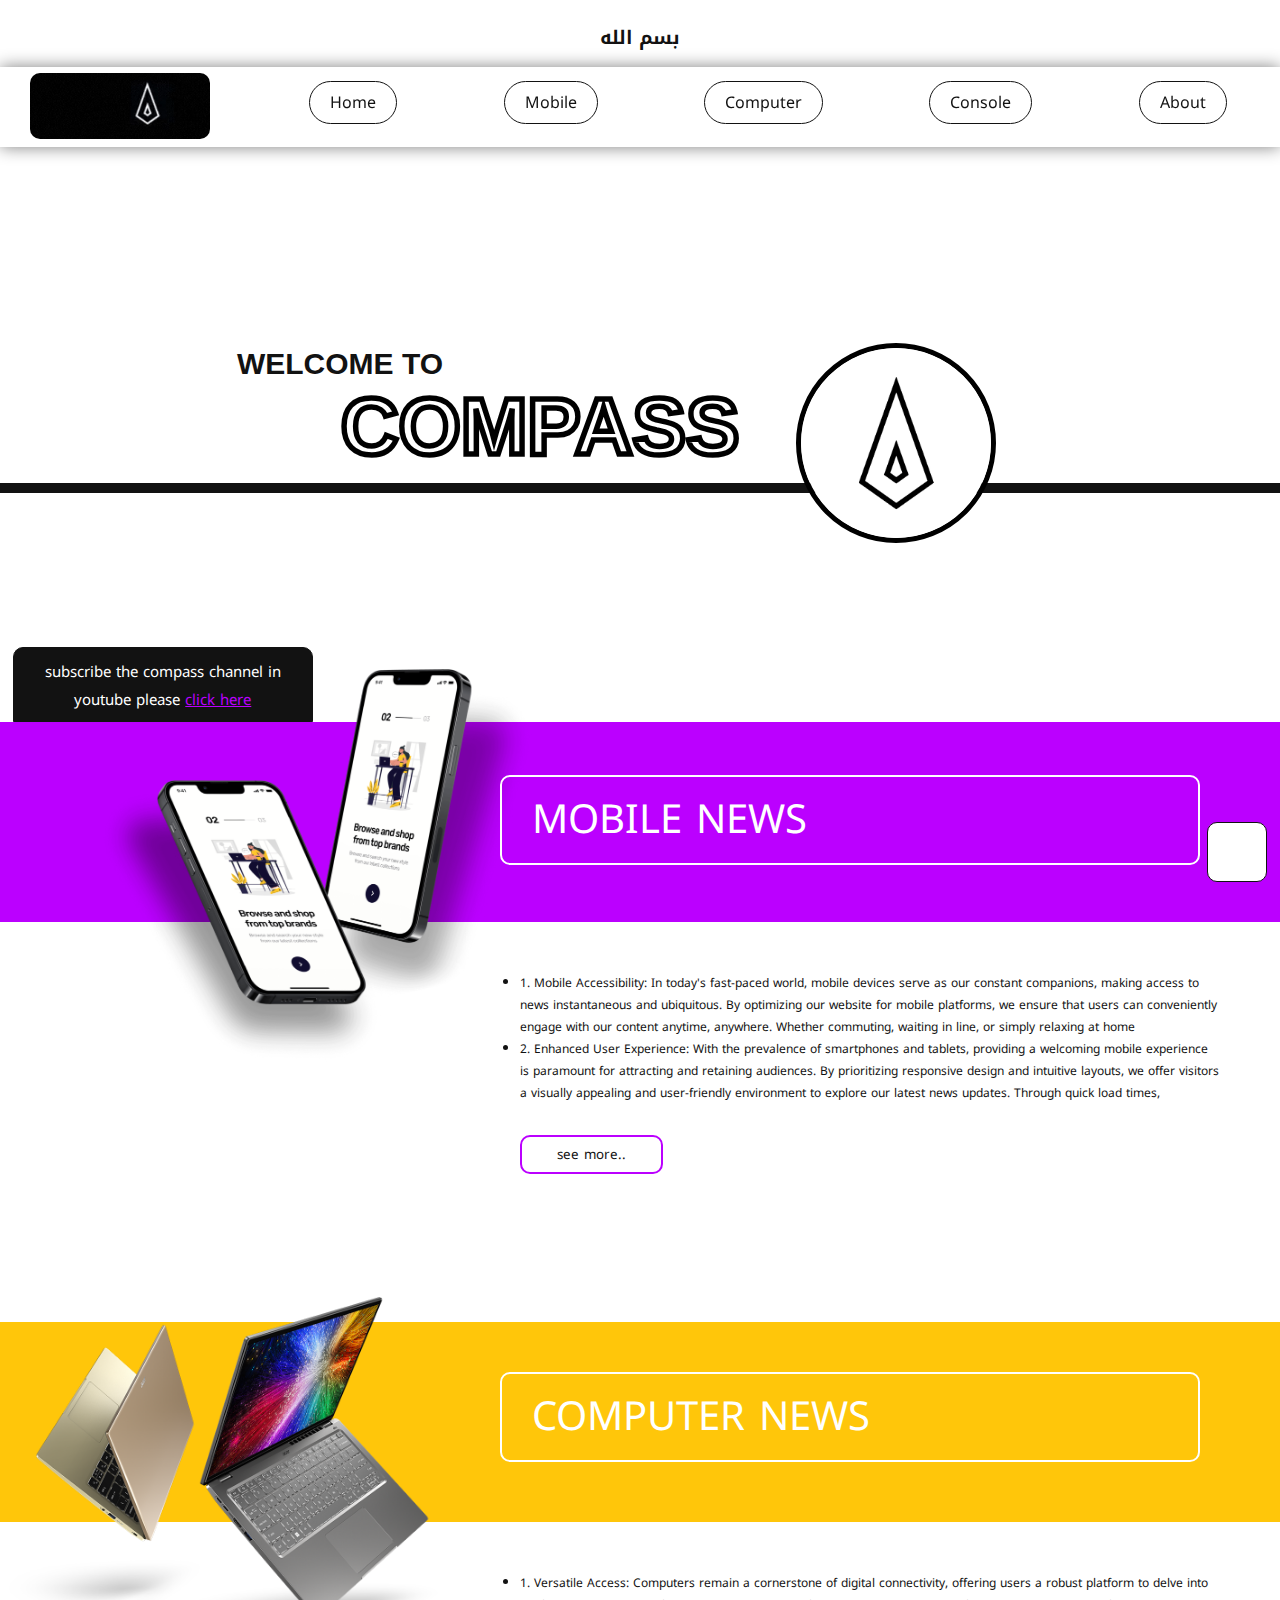
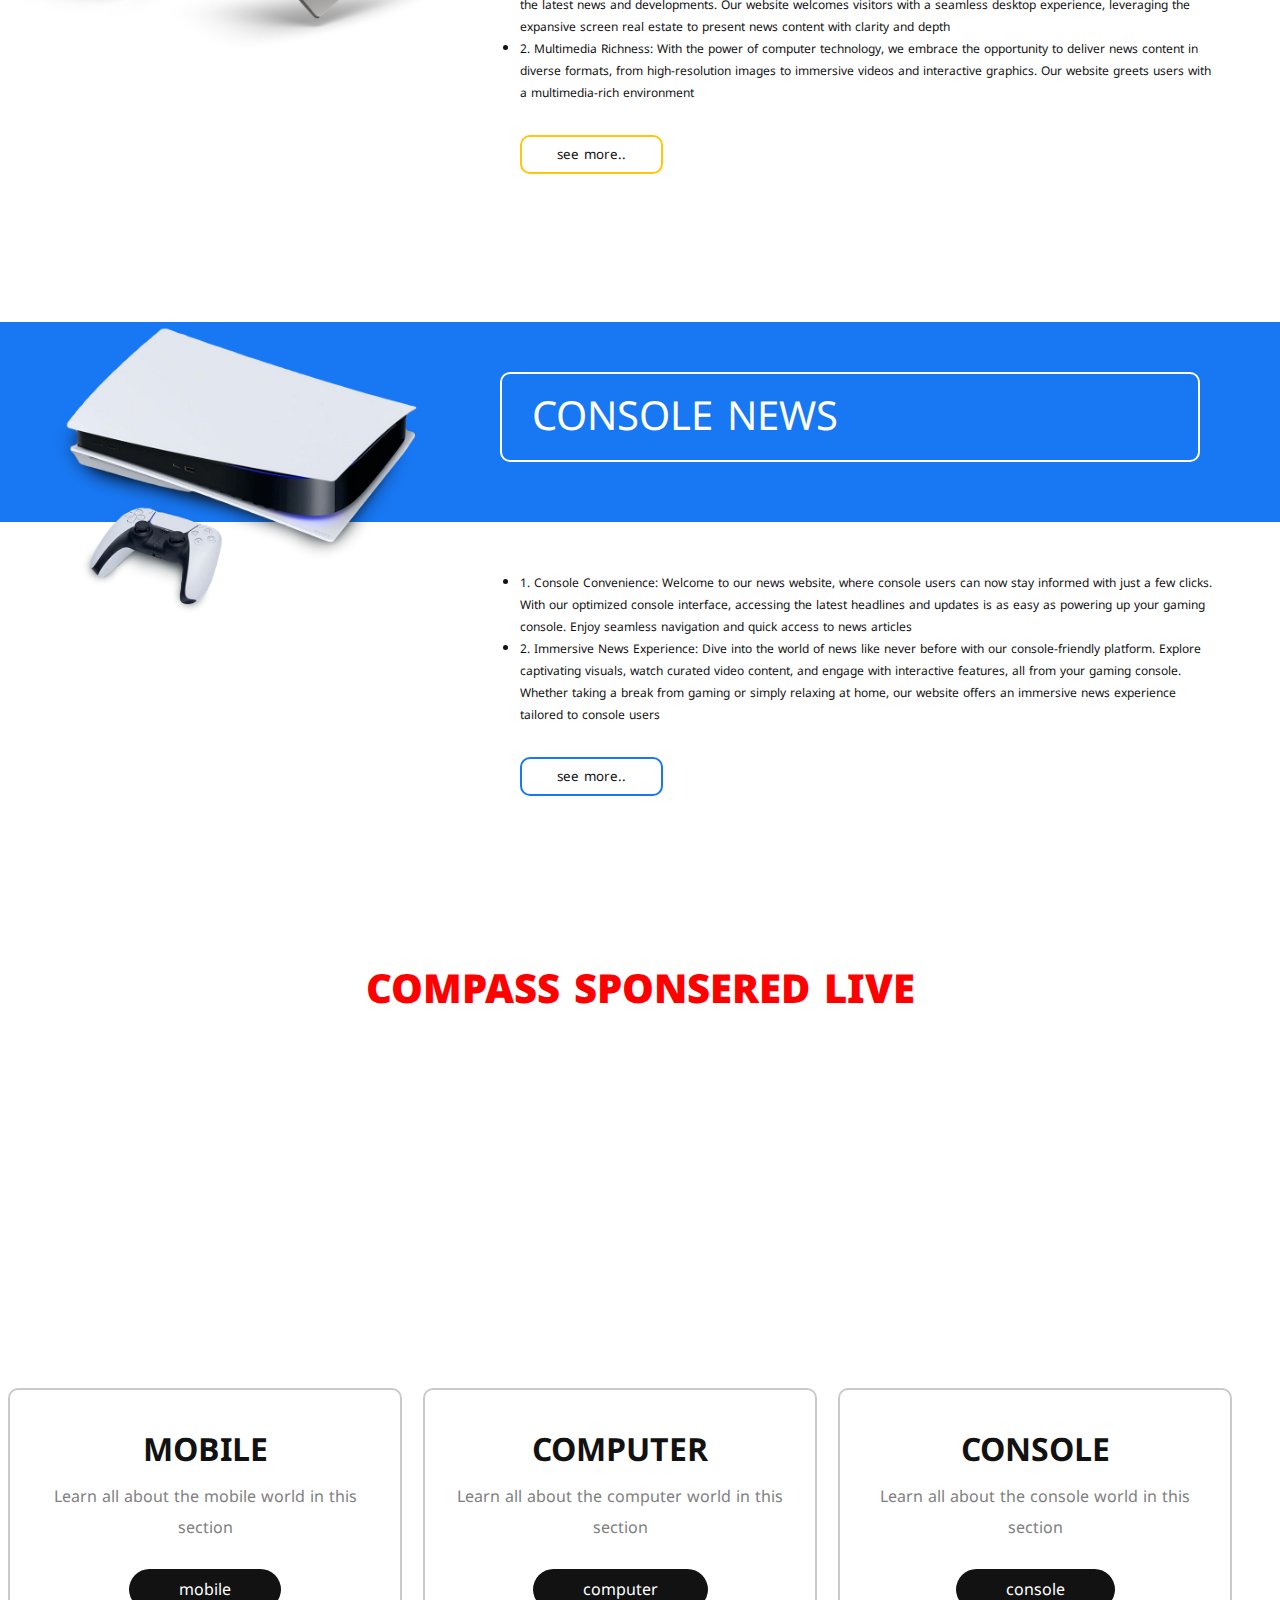
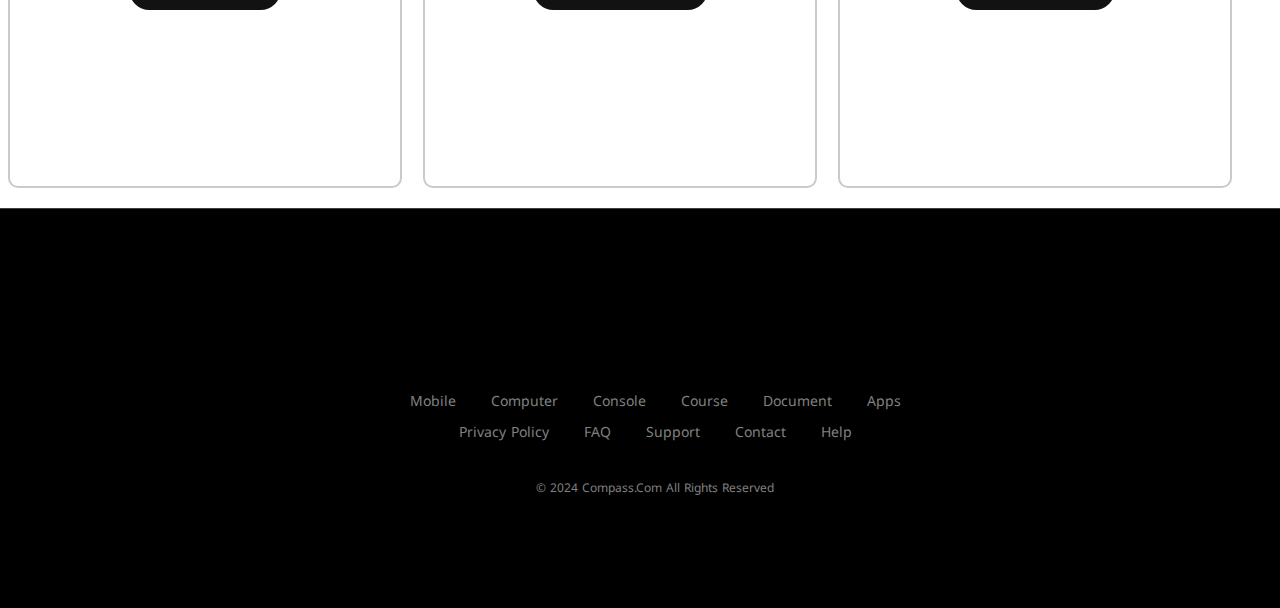
<file: index.html>
<!DOCTYPE html>
<html lang="en">
    
    <head>
    <!--basic-->
    <meta charset="UTF-8">
    <!--dark mode-->
    <meta http-equiv="X-UA-Compatible" content="IE=edge" />
    <!--responsive-->
    <meta name="viewport" content="width=device-width, initial-scale=1.0">
    <!--css link-->
    <link rel="stylesheet" type="text/css" href="css/style.css">
    <!--style for all-->
    <link rel="stylesheet" type="text/css" href="css/380.css">
    <!--responsive size-->
    <link rel="stylesheet" type="text/css" href="css/770.css">
    <!--responsive size-->
    <link rel="stylesheet" type="text/css" href="css/1200.css">
    <!--responsive size-->


    <!--font-->
    <link rel="stylesheet" href="font/Speda.ttf">
    <!--kurdish-->
    <link rel="stylesheet" href="font/Speda.woff">
    <!--kurdish-->

    <link rel="preconnect" href="https://fonts.googleapis.com">
    <!--english-->
    <link rel="preconnect" href="https://fonts.gstatic.com" crossorigin>
    <link
        href="https://fonts.googleapis.com/css2?family=Noto+Kufi+Arabic:wght@400;700&family=Roboto:ital,wght@0,100;0,300;0,400;0,500;0,700;0,900;1,100;1,300;1,400;1,500;1,700;1,900&display=swap"
        rel="stylesheet">
    <!--english-->
    <link rel="preconnect" href="https://fonts.googleapis.com">
    <link rel="preconnect" href="https://fonts.gstatic.com" crossorigin>
    <link
        href="https://fonts.googleapis.com/css2?family=Noto+Kufi+Arabic:wght@100..900&family=Roboto:ital,wght@0,100;0,300;0,400;0,500;0,700;0,900;1,100;1,300;1,400;1,500;1,700;1,900&display=swap"
        rel="stylesheet">
    <!--arabic-->

    <!--icon-->
    <link rel="stylesheet" href="https://cdnjs.cloudflare.com/ajax/libs/font-awesome/6.5.1/css/all.min.css"
        integrity="sha512-DTOQO9RWCH3ppGqcWaEA1BIZOC6xxalwEsw9c2QQeAIftl+Vegovlnee1c9QX4TctnWMn13TZye+giMm8e2LwA=="
        crossorigin="anonymous" referrerpolicy="no-referrer" />

    <!--title-->
    <link rel="icon" type="image/png" href="image/favicon.png">
    <title>compass</title>




</head>


    <body class="dark-mode">
    <!-----head----->
    <h3 class="zkr">بسم الله</h3>
    <br>



    
    
    <div>
        <button id="mode-toggle"><i class="fa-solid fa-moon"></i></button>
    </div>

    
    <!--------------------nav-------------------->
    <div class="nav">
        <div class="div-nav-video">
            <a  href=""><video title="back to home" class="nav-video" src="video/compass.m4a" autoplay="autoplay" loop muted></video></a>
        </div>
        <div class="nav-button">
            <ul class="nav-ul">
                <li class="nav-li" ><a class="nav-a" href="index.html"><i class="fas fa-home"></i> home</a></li>
                <li class="nav-li" ><a class="nav-a" href="mobile.html"><i class="fas fa-mobile"></i> mobile</a></li>
                <li class="nav-li" ><a class="nav-a" href="computer.html"><i class="fas fa-computer"></i> computer</a></li>
                <li class="nav-li" ><a class="nav-a" href="console.html"><i class="fas fa-gamepad"></i> console</a></li>
                <!----
                <li class="nav-li" ><a class="nav-a" href="course.html"><i class="fa-brands fa-youtube"></i> course</a></li>
                <li class="nav-li" ><a class="nav-a" href="document.html"><i class="fa fa-file"></i> document</a></li>
                <li class="nav-li" ><a class="nav-a" href="app.html"><i class="fa fa-box"></i> apps</a></li>
                -->
                <li class="nav-li" ><a class="nav-a" href="about.html"><i class="fas fa-circle-info"></i> about</a></li>
            </ul>
        </div>
        <div class="button-menu"><i id="menuicon" class="fa-solid fa-bars"></i>
        <div class="button-list">
            <ul class="button-list-ul">
                <li class="button-list-li"><a href="index.html"><i class="fas fa-home"></i> home</a></li>
                <li class="button-list-li"><a href="mobile.html"><i class="fas fa-mobile"></i> mobile</a></li>
                <li class="button-list-li"><a href="computer.html"><i class="fas fa-computer"></i> computer</a></li>
                <li class="button-list-li"><a href="console.html"><i class="fas fa-gamepad"></i> console</a></li>
                <!----
                <li class="button-list-li"><a href="course.html"><i class="fa-brands fa-youtube"></i> course</a></li>
                <li class="button-list-li"><a href="document.html"><i class="fa fa-file"></i> document</a></li>
                <li class="button-list-li"><a href="app.html"><i class="fa fa-box"></i> apps</a></li>
                -->
                <li class="button-list-li"><a href="about.html"><i class="fas fa-circle-info"></i> about</a></li>
                
            </ul>
        </div>
        </div>
    </div><!--nav-->


    <!--------------------welcome-------------------->
    <div class="welcome">
        <div class="welcome-section1">
            <p class="welcome-to">welcome to</p>
            <p class="welcome-compass">compass</p>
            <img src="image/favicon.png"  class="welcome-img">
        </div>
        <div class="welcome-line"></div>

    </div><!--welcome-->







    <div class="reklam">
        <p>subscribe the compass channel in youtube please  <a href="https://youtube.com/@Compass-198?si=LQOdV12MTcgjbO6C">click here</a></p>

    </div>
    <!--------------------mobile section-------------------->
    <div class="mobile-section">
        <div class="mobile-section-line">
            <img class="mobile-section-img" src="image/header-iphone-mockups-2.webp" alt="">
            <p class="mobile-section-head">mobile news</p>
        </div>
        <div class="mobile-section-text">
            <ul class="mobile-section-ul">
                <li class="mobile-section-li">1. Mobile Accessibility: In today's fast-paced world, mobile devices serve as our constant companions, making access to news instantaneous and ubiquitous. By optimizing our website for mobile platforms, we ensure that users can conveniently engage with our content anytime, anywhere. Whether commuting, waiting in line, or simply relaxing at home</li>
                <li class="mobile-section-li">2. Enhanced User Experience: With the prevalence of smartphones and tablets, providing a welcoming mobile experience is paramount for attracting and retaining audiences. By prioritizing responsive design and intuitive layouts, we offer visitors a visually appealing and user-friendly environment to explore our latest news updates. Through quick load times,</li>
            </ul>
            <br>
            <button class="mobile-section-button"><a class="mobile-section-a" href="mobile.html">see more..</a></button>
        </div>

    </div><!--home-section-->
        <!--------------------computer section-------------------->
        <div class="computer-section">
            <div class="computer-section-line">
                <img class="computer-section-img" src="image/computer-photo.png" alt="">
                <p class="computer-section-head">computer news</p>
            </div>
            <div class="computer-section-text">
                <ul class="computer-section-ul">
                    <li class="computer-section-li">1. Versatile Access: Computers remain a cornerstone of digital connectivity, offering users a robust platform to delve into the latest news and developments. Our website welcomes visitors with a seamless desktop experience, leveraging the expansive screen real estate to present news content with clarity and depth</li>
                    <li class="computer-section-li">2. Multimedia Richness: With the power of computer technology, we embrace the opportunity to deliver news content in diverse formats, from high-resolution images to immersive videos and interactive graphics. Our website greets users with a multimedia-rich environment</li>
    
                </ul>
                <br>
                <button class="computer-section-button"><a class="computer-section-a" href="computer.html">see more..</a></button>
            </div>
    
        </div><!--computer-section-->
            <!--------------------console section-------------------->
    <div class="console-section">
        <div class="console-section-line">
            <img class="console-section-img" src="image/ps5.png" alt="">
            <p class="console-section-head">console news</p>
        </div>
        <div class="console-section-text">
            <ul class="console-section-ul">
                <li class="console-section-li">1. Console Convenience: Welcome to our news website, where console users can now stay informed with just a few clicks. With our optimized console interface, accessing the latest headlines and updates is as easy as powering up your gaming console. Enjoy seamless navigation and quick access to news articles</li>
                <li class="console-section-li"> 2. Immersive News Experience: Dive into the world of news like never before with our console-friendly platform. Explore captivating visuals, watch curated video content, and engage with interactive features, all from your gaming console. Whether taking a break from gaming or simply relaxing at home, our website offers an immersive news experience tailored to console users</li>

            </ul>
            <br>
            <button class="console-section-button"><a class="console-section-a" href="console.html">see more..</a></button>
        </div>

    </div><!--console-section-->


        <!--------------------course section--------------------
        
        <div class="course-section">
            <div class="course-section-line">
                <img class="course-section-img" src="image/Lovepik_com-450089232- online course illustration vector .png" alt="">
                <p class="course-section-head">mobile news</p>
            </div>
            <div class="course-section-text">
                <ul class="course-section-ul">
                    <li class="course-section-li">1. Tech Savvy Welcome: Step into the world of technology with our comprehensive courses, designed to empower you with the latest digital skills and insights. From coding basics to cybersecurity essentials, our platform offers a warm welcome to learners of all levels, providing valuable tools to navigate the ever-evolving tech landscape.</li>
                    <li class="course-section-li">2. Innovation at Your Fingertips: Welcome to our news website, where technology meets knowledge. Explore our range of tech courses and embark on a journey of innovation and discovery. From artificial intelligence to blockchain technology, our curated content equips you with the know-how to understand emerging tech trends and their impact on society.</li>
    
                </ul>
                <br>
                <button class="course-section-button"><a class="mobile-section-button-a href=">see more..</a></button>
            </div>
        </div>!--course-section-->
        <!--------------------document section--------------------
    <div class="document-section">
        <div class="document-section-line">
            <img class="document-section-img" src="image/Pdf.png" alt="">
            <p class="document-section-head">mobile news</p>
        </div>
        <div class="document-section-text">
            <ul class="document-section-ul">
                <li class="document-section-li">1. Programming Prowess: Welcome to our news website, where we not only keep you informed about the latest headlines but also provide valuable resources for aspiring and seasoned programmers alike. Dive into our programming documentation, packed with tutorials, code snippets, and best practices to sharpen your coding skills. Whether you're delving into a new language,</li>
                <li class="document-section-li">2. Beyond the Code: Welcome to a realm where programming meets innovation and creativity. Our documentation goes beyond syntax and semantics, offering a holistic approach to software development. Discover articles on project management, software architecture</li>

            </ul>
            <br>
            <button class="document-section-button"><a class="mobile-section-button-a href=">see more..</a></button>
        </div>

    </div>!--document-section-->
        <!--------------------apps section--------------------
        <div class="apps-section">
            <div class="apps-section-line">
                <img class="apps-section-img" src="image/App_Store_(iOS).png" alt="">
                <p class="apps-section-head">mobile news</p>
            </div>
            <div class="apps-section-text">
                <ul class="apps-section-ul">
                    <li class="apps-section-li">1. Explore the World of PC Apps: Welcome to our news website, your gateway to the latest developments in PC applications and software. Delve into our coverage of new releases, updates, and reviews of popular applications across various categories, from productivity tools to entertainment software. Whether you're a seasoned user or just getting started, our platform provides valuable insights and recommendations to enhance your digital experience on your PC.</li>
                    <li class="apps-section-li">2. Stay Ahead in the Digital Sphere: Welcome to our news website, where we keep you informed about the ever-expanding universe of PC apps and beyond. Dive into our articles, tutorials, and features covering the latest trends in software development, digital innovation, and emerging technologies. From productivity hacks to gaming breakthroughs, our comprehensive coverage ensures you stay ahead of the curve in the dynamic world of PC applications and beyond.</li>
    
                </ul>
                <br>
                <button class="apps-section-button"><a class="mobile-section-button-a href=">see more..</a></button>
            </div>
    
        </div>!--apps-section-->


        <div class="live">
            <p class="live-p"> compass sponsered live</p>
            <iframe width="560" height="315" src="https://www.youtube.com/embed/9NyxcX3rhQs?si=N8p_pWLrZtg7REAa" title="YouTube video player" frameborder="0" allow="accelerometer; autoplay; clipboard-write; encrypted-media; gyroscope; picture-in-picture; web-share" referrerpolicy="strict-origin-when-cross-origin" allowfullscreen></iframe>        
        </div>
        
        <div class="post">
            <i class="fas fa-mobile"></i>

            <h1>mobile</h1>
            <p>Learn all about the mobile world in this section</p>
            <br>
            <a href="mobile.html">mobile</a>
        </div>
        <div class="post">
            <i class="fas fa-computer"></i>
            <h1>computer</h1>
            <p>Learn all about the computer world in this section</p>
            <br>
            <a href="computer.html"> computer</a>
        </div>
        <div class="post">
            <i class="fas fa-gamepad"></i>
            <h1>console</h1>
            <p>Learn all about the console world in this section</p>
            <br>
            <a href="console.html"> console</a>
        </div>

        <!----
        <div class="post">
            <i class="fa-brands fa-youtube"></i>
            <h1>course</h1>
            <p>Learn all about the mobile world in this section</p>
            <br>
            <a href=""> course</a>
        </div>
        <div class="post">
            <i class="fas fa-file"></i>
            <h1>document</h1>
            <p>Learn all about the mobile world in this section</p>
            <br>
            <a href="">document</a>
        </div>
        <div class="post">
            <i class="fas fa-box"></i>
            <h1>apps</h1>
            <p>Learn all about the mobile world in this section</p>
            <br>
            <a href=""> apps</a>
        </div>
        -->
        

    <!--------------------end-------------------->
    <div class="end">
        <div class="end-social-media">
            <a href="https://web.facebook.com/profile.html?id=61557704457900"><i class="fa-brands fa-facebook"></i></a>
            <a href="https://www.instagram.com/compass.ku?utm_source=ig_web_button_share_sheet&igsh=ZDNlZDc0MzIxNw=="><i class="fa-brands fa-instagram"></i></a>
            <a href="https://youtube.com/@Compass-198?si=LQOdV12MTcgjbO6C"><i class="fa-brands fa-youtube"></i></a>
            <a href="https://discord.gg/sh6wAwhsad"><i class="fa-brands fa-discord"></i></a>
            <a href="https://t.me/compass198"><i class="fa-brands fa-telegram"></i></a>
        </div>
        <div class="end-nav">
            <a class="end-nav-a" href="mobile.html">mobile</a>
            <a class="end-nav-a" href="computer.html">computer</a>
            <a class="end-nav-a" href="console.html">console</a>
            <a class="end-nav-a" href="course.html">course</a>
            <a class="end-nav-a" href="document.html">document</a>
            <a class="end-nav-a" href="app.html">apps</a>
            <br>
            <a class="end-nav-a" href="html-end/privacy.policy.html">privacy policy</a>
            <a class="end-nav-a" href="html-end/FAQ.html">FAQ</a>
            <a class="end-nav-a" href="html-end/support.html">support</a>
            <a class="end-nav-a" href="html-end/contact.html">contact</a>
            <a class="end-nav-a" href="html-end/help.html">help</a>
        
            <br>
            <p>© 2024 compass.com All Rights Reserved</p>
        </div>
    </div><!--end-->    




    <!--------------------javascript-------------------->
        
    <script src="javascript/app.js"></script>
<!--
    <script>
    alert("Register if you are a student");

    let n1 = prompt("Enter first name");

    let n2 = prompt("Enter second name");

    alert("Thank you: " + n1 + " " + n2);

    </script>
        -->


</body>
</html>
</file>
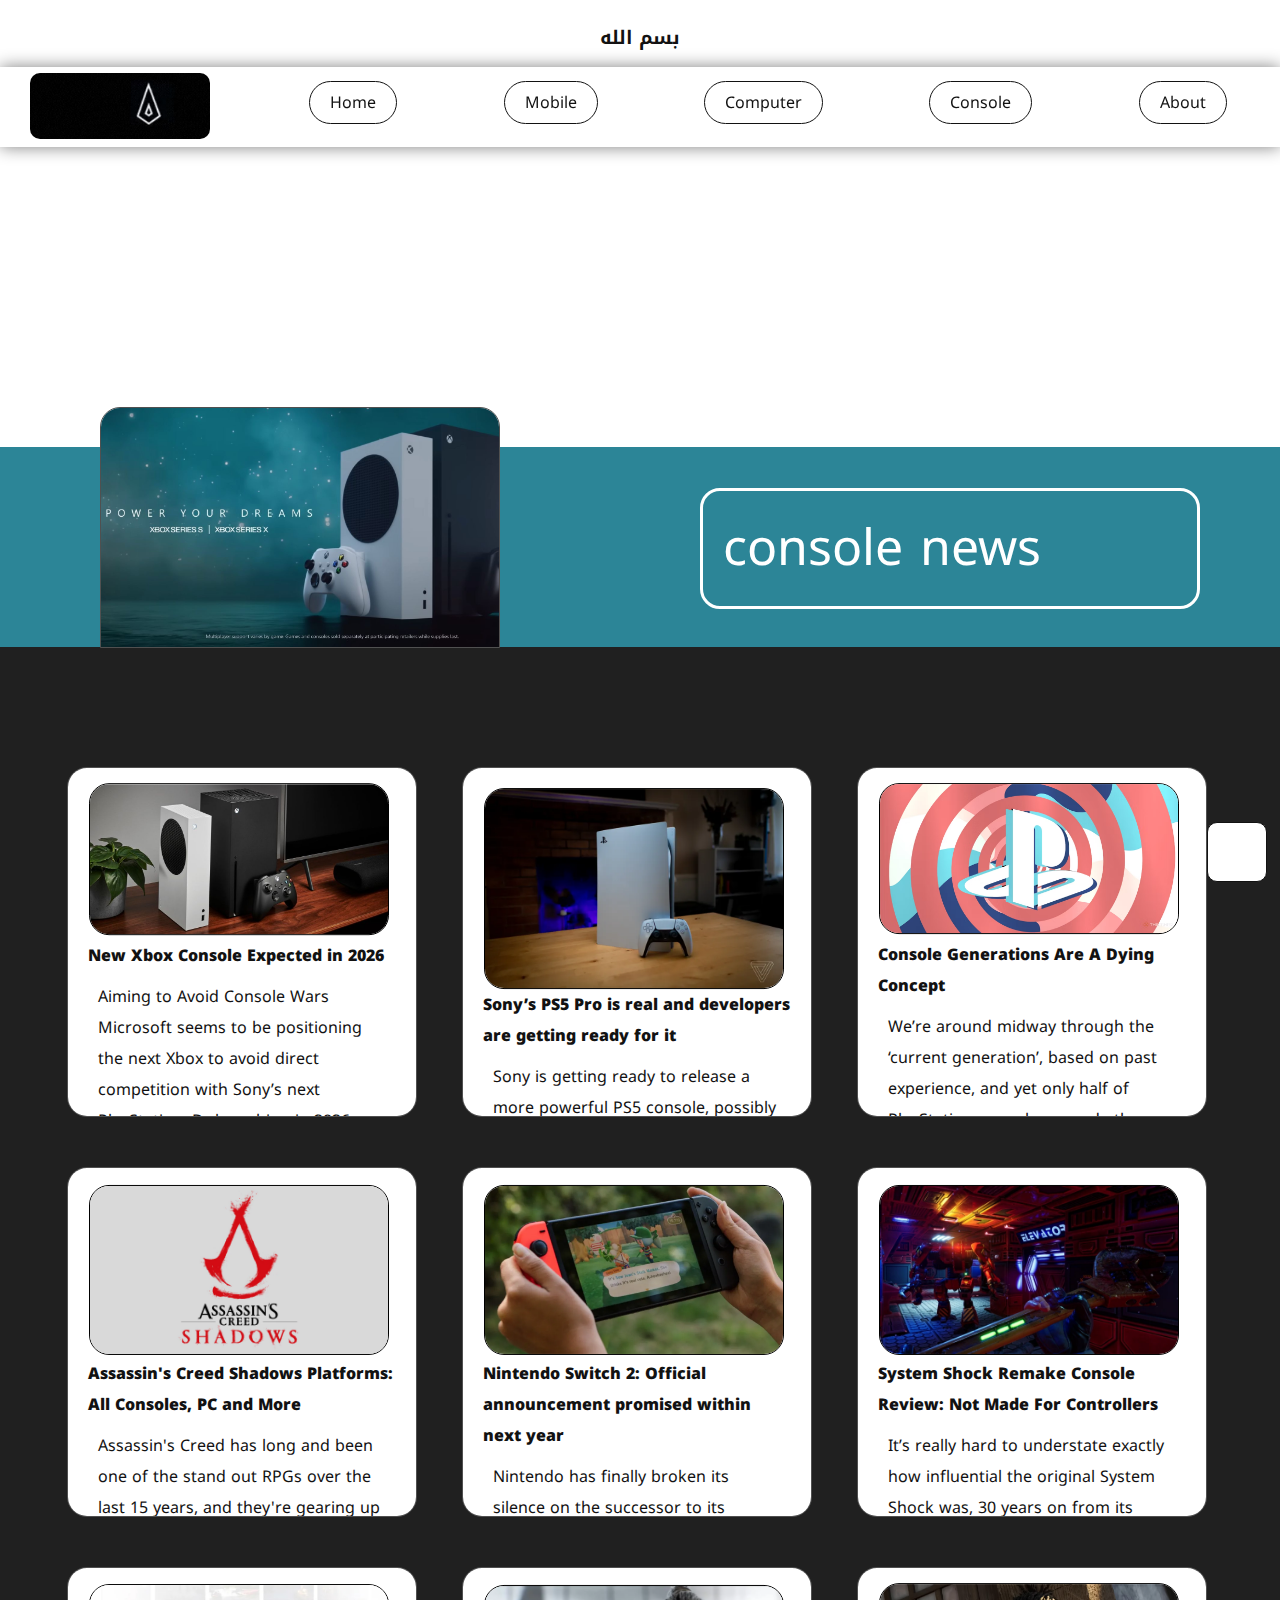
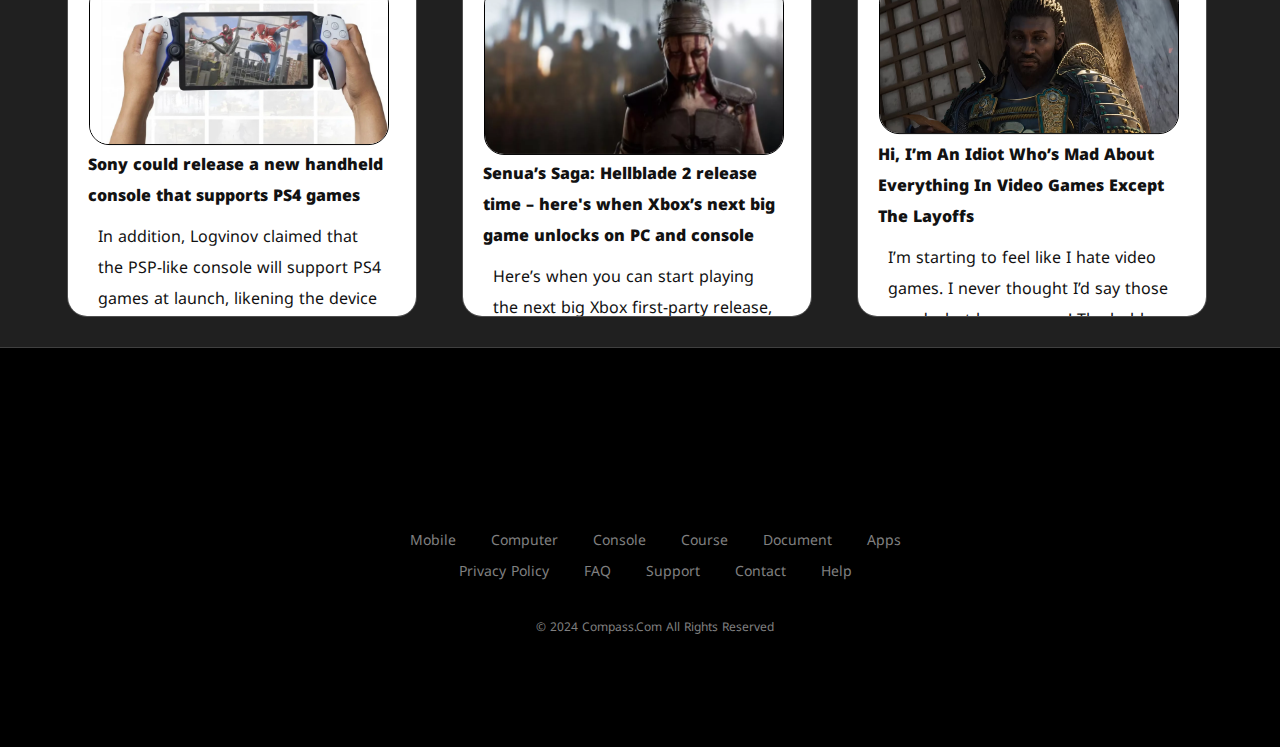
<file: console.html>
<!DOCTYPE html>
<html lang="en">

<head>
    <!--basic-->
    <meta charset="UTF-8">
    <!--responsive-->
    <meta name="viewport" content="width=device-width, initial-scale=1.0">
    <!--css link-->
    <link rel="stylesheet" type="text/css" href="css/style.css">
    <!--style for all-->
    <link rel="stylesheet" type="text/css" href="css/380.css">
    <!--responsive size-->
    <link rel="stylesheet" type="text/css" href="css/770.css">
    <!--responsive size-->
    <link rel="stylesheet" type="text/css" href="css/1200.css">
    <!--responsive size-->


    <!--font-->
    <link rel="stylesheet" href="font/Speda.ttf">
    <!--kurdish-->
    <link rel="stylesheet" href="font/Speda.woff">
    <!--kurdish-->

    <link rel="preconnect" href="https://fonts.googleapis.com">
    <!--english-->
    <link rel="preconnect" href="https://fonts.gstatic.com" crossorigin>
    <link
        href="https://fonts.googleapis.com/css2?family=Noto+Kufi+Arabic:wght@400;700&family=Roboto:ital,wght@0,100;0,300;0,400;0,500;0,700;0,900;1,100;1,300;1,400;1,500;1,700;1,900&display=swap"
        rel="stylesheet">
    <!--english-->
    <link rel="preconnect" href="https://fonts.googleapis.com">
    <link rel="preconnect" href="https://fonts.gstatic.com" crossorigin>
    <link
        href="https://fonts.googleapis.com/css2?family=Noto+Kufi+Arabic:wght@100..900&family=Roboto:ital,wght@0,100;0,300;0,400;0,500;0,700;0,900;1,100;1,300;1,400;1,500;1,700;1,900&display=swap"
        rel="stylesheet">
    <!--arabic-->

    <!--icon-->
    <link rel="stylesheet" href="https://cdnjs.cloudflare.com/ajax/libs/font-awesome/6.5.1/css/all.min.css"
        integrity="sha512-DTOQO9RWCH3ppGqcWaEA1BIZOC6xxalwEsw9c2QQeAIftl+Vegovlnee1c9QX4TctnWMn13TZye+giMm8e2LwA=="
        crossorigin="anonymous" referrerpolicy="no-referrer" />

    <!--title-->
    <link rel="icon" type="image/png" href="image/favicon.png">
    <title>compass</title>




</head>

<body class="dark-mode">
    <!-----head----->
    <h3 class="zkr">بسم الله</h3>
    <br>

    <div>
        <button id="mode-toggle"><i class="fa-solid fa-moon"></i></button>
    </div>

    <!--------------------nav-------------------->
    <div class="nav">
        <div class="div-nav-video">
            <a  href="index.html"><video title="back to home" class="nav-video" src="video/compass.m4a" autoplay="autoplay" loop muted></video></a>
        </div>
        <div class="nav-button">
            <ul class="nav-ul">
                <li class="nav-li" ><a class="nav-a" href="index.html"><i class="fas fa-home"></i> home</a></li>
                <li class="nav-li" ><a class="nav-a" href="mobile.html"><i class="fas fa-mobile"></i> mobile</a></li>
                <li class="nav-li" ><a class="nav-a" href="computer.html"><i class="fas fa-computer"></i> computer</a></li>
                <li class="nav-li" ><a class="nav-a" href="console.html"><i class="fas fa-gamepad"></i> console</a></li>
                <!----
                <li class="nav-li" ><a class="nav-a" href="#"><i class="fa-brands fa-youtube"></i> course</a></li>
                <li class="nav-li" ><a class="nav-a" href="#"><i class="fa fa-file"></i> document</a></li>
                <li class="nav-li" ><a class="nav-a" href="#"><i class="fa fa-box"></i> apps</a></li>
                -->
                <li class="nav-li" ><a class="nav-a" href="about.html"><i class="fas fa-circle-info"></i> about</a></li>
            </ul>
        </div>
        <div class="button-menu"><i id="menuicon" class="fa-solid fa-bars"></i>
        <div class="button-list">
            <ul class="button-list-ul">
                <li class="button-list-li"><a href="index.html"><i class="fas fa-home"></i> home</a></li>
                <li class="button-list-li"><a href="mobile.html"><i class="fas fa-mobile"></i> mobile</a></li>
                <li class="button-list-li"><a href="computer.html"><i class="fas fa-computer"></i> computer</a></li>
                <li class="button-list-li"><a href="console.html"><i class="fas fa-gamepad"></i> console</a></li>
                <!----
                <li class="button-list-li"><a href="#"><i class="fa-brands fa-youtube"></i> course</a></li>
                <li class="button-list-li"><a href="#"><i class="fa fa-file"></i> document</a></li>
                <li class="button-list-li"><a href="#"><i class="fa fa-box"></i> apps</a></li>
                -->
                <li class="button-list-li"><a href="about.html"><i class="fas fa-circle-info"></i> about</a></li>
            </ul>
        </div>
        </div>
    </div><!--nav-->







    <div class="empty"></div>
    </div>
    <div class="console-line">
            <img class="mobile-line-img" src="image/1697743744_xbox-power-your-dreams.jpg" alt="">
            <p class="mobile-line-p">console news</p>
    </div>

    <div class="all-card">
        <form action="html/index.html"><div class="card">
            <img src="image/New-Xbox-Console-Expected-in-2026.jpeg" alt="">
            <p class="card-head">New Xbox Console Expected in 2026</p>
            <p class="card-p">Aiming to Avoid Console Wars
                Microsoft seems to be positioning the next Xbox to avoid direct competition with Sony’s next PlayStation. By launching in 2026, they hope to sidestep the intense console wars that marked previous generations. The latest PlayStation at that time is expected to be the PlayStation 5 Pro, which would not pose an immediate threat to the new Xbox.
                
                The current Xbox Series X|S consoles have struggled to showcase their full potential. Despite their superior hardware capabilities, they lack a robust lineup of exclusive games. Notable titles include Starfield, Hellblade 2, Avowed, Gears 6, and an upcoming Indiana Jones game. Microsoft hopes that the next-gen console will leverage these titles and new ones to succeed where the Series X|S fell short.
                
                This report aligns with previous rumors hinting at a 2026 release for the next-gen Xbox. Although these reports remain unconfirmed, they suggest a strategic move by Microsoft to regain its footing in the console market. As the gaming community speculates about the future of Xbox, only time will tell how this new strategy will unfold.</p>
            <i class="fa-solid fa-heart"></i>
        </div></form>

        <form action="html/index.html"><div class="card">
            <img src="image/vpavic_4261_20201023_0058.webp" alt="">
            <p class="card-head">Sony’s PS5 Pro is real and developers are getting ready for it</p>
            <p class="card-p">Sony is getting ready to release a more powerful PS5 console, possibly by the end of this year. After reports of leaked PS5 Pro specifications surfaced recently, The Verge has obtained a full list of specs for the upcoming console. Sources familiar with Sony’s plans tell me that developers are already being asked to ensure their games are compatible with this upcoming console, with a focus on improving ray tracing.</p>
            <i class="fa-solid fa-heart"></i>
        </div></form>
        <form action="html/index.html"><div class="card">
            <img src="image/news-playstation-state-of-play-ps-logo-over-swirling-shapes.avif" alt="">
            <p class="card-head">Console Generations Are A Dying Concept</p>
            <p class="card-p">We’re around midway through the ‘current generation’, based on past experience, and yet only half of PlayStation users have made the upgrade to PS5. It’s easy to see why, since most ‘exclusives’ are still backwards-compatible and the two consoles don’t feel as significant a leap as the PS1 to PS2 or the PS2 to PS3.

                The PS5 boasts faster load times and better lighting, but this is lackluster when compared to the PS1 introducing the revolutionary second joystick and character models going from polygon potatoes to identifiable objects with the PS2, something which was taken to its peak with the PS3 and PS4 as we approached near-photorealism. After that, there’s not much further we can go.</p>
            <i class="fa-solid fa-heart"></i>
        </div></form>
        <form action="html/index.html"><div class="card">
            <img src="image/ac-shadows-1715616881285.webp" alt="">
            <p class="card-head">Assassin's Creed Shadows Platforms: All Consoles, PC and More</p>
            <p class="card-p">Assassin's Creed has long and been one of the stand out RPGs over the last 15 years, and they're gearing up to showcase yet another.

                This time around, we're going to be playing throughout Japan, and we're going to breakdown what platforms the game is coming to. 
                
                Here's what we know. </p>
            <i class="fa-solid fa-heart"></i>
        </div></form>
        <form action="html/index.html"><div class="card">
            <img src="image/netando.webp" alt="">
            <p class="card-head">Nintendo Switch 2: Official announcement promised within next year</p>
            <p class="card-p">Nintendo has finally broken its silence on the successor to its smash-hit Switch - but don't get too excited.

                Fans have been eagerly awaiting news on the console for months, but little official information has emerged.
                
                Nintendo president Shuntaro Furukawa has now promised an announcement at some point before March 2025.
                
                But he also said there would be no mention of the new machine at the company's Nintendo Direct event next month.
                
                In a post on X, the boss of the Japanese company, said: "It will have been over nine years since we announced the existence of Nintendo Switch back in March 2015."
                
                </p>
            <i class="fa-solid fa-heart"></i>
        </div></form>
        <form action="html/index.html"><div class="card">
            <img src="image/play.webp" alt="">
            <p class="card-head">System Shock Remake Console Review: Not Made For Controllers</p>
            <p class="card-p">It’s really hard to understate exactly how influential the original System Shock was, 30 years on from its original release. It launched only a year after the original Doom, and six months after The Elder Scrolls: Arena. This was fertile new ground for PC games, but System Shock was more dynamic than anything that had come before. It allowed you to pick up and place items around the world, you could interact with any object in view – regardless of whether or not it does anything – and you could actually move your camera up and down.</p>
            <i class="fa-solid fa-heart"></i>
        </div></form>
        <form action="html/index.html"><div class="card">
            <img src="image/handler.webp" alt="">
            <p class="card-head">Sony could release a new handheld console that supports PS4 games</p>
            <p class="card-p">In addition, Logvinov claimed that the PSP-like console will support PS4 games at launch, likening the device to a Steam Deck, which is somewhat similar to what MLID said in February. MLID stated that the handheld console will be equipped with a customised AMD accelerated processing unit. It will also be backwards compatible with digital versions of PS4 games, and run PS5 games through "PS5 Pro-like upgrade patches." He hinted that the device will be part of PlayStation's next-generation hardware family, possibly launching alongside the PS6 or later.

                During a recent earnings call, Sony Interactive Entertainment revealed that half of PlayStation’s monthly active players are still playing on old consoles. As of March 31, 2024, SONY has sold 59.2 million PS5 units and stated that 118 million monthly active users on PlayStation Network are distributed between PS5 and old consoles (mainly PS4).</p>
            <i class="fa-solid fa-heart"></i>
        </div></form>
        <form action="html/index.html"><div class="card">
            <img src="image/0_Hellblade-2.webp" alt="">
            <p class="card-head">Senua’s Saga: Hellblade 2 release time – here's when Xbox’s next big game unlocks on PC and console</p>
            <p class="card-p">Here’s when you can start playing the next big Xbox first-party release, and the long-awaited sequel to 2017’s Hellblade: Senua’s Sacrifice.

                It’s not been a great year for huge Xbox exclusives, truth be told. Thankfully, this looks to finally change tomorrow when the highly anticipated (and awkwardly titled) Senua’s Saga: Hellblade 2 finally releases simultaneously on Xbox Series X|S and PC. Sure, both developer and publisher have been honest about this sequel being a relatively short experience, but that doesn’t mean it isn’t worth checking out for players who enjoy a gripping narrative and some seriously impressive visuals.</p>
            <i class="fa-solid fa-heart"></i>
        </div></form>
        <form action="html/index.html"><div class="card">
            <img src="image/yasukeassassinscreedshadows.avif" alt="">
            <p class="card-head">Hi, I’m An Idiot Who’s Mad About Everything In Video Games Except The Layoffs</p>
            <p class="card-p">I’m starting to feel like I hate video games. I never thought I’d say those words, but here we are! The hobby I’ve loved my whole life is being ruined by greedy decisions made by selfish people. Whether through evil or stupidity, video games are being destroyed by the very people who claim to make them. As much as I want to stay excited and engaged as a fan, I’m afraid that some of these corporate decisions have made me want to leave gaming entirely. I’m disgusted. I’m upset. I’m offended.</p>
            <i class="fa-solid fa-heart"></i>
        </div></form>


    </div>













    <!--------------------end-------------------->
    <div class="end">
        <div class="end-social-media">
            <a href="https://web.facebook.com/profile.html?id=61557704457900"><i class="fa-brands fa-facebook"></i></a>
            <a href="https://www.instagram.com/compass.ku?utm_source=ig_web_button_share_sheet&igsh=ZDNlZDc0MzIxNw=="><i class="fa-brands fa-instagram"></i></a>
            <a href="https://youtube.com/@Compass-198?si=LQOdV12MTcgjbO6C"><i class="fa-brands fa-youtube"></i></a>
            <a href="https://discord.gg/sh6wAwhsad"><i class="fa-brands fa-discord"></i></a>
            <a href="https://t.me/compass198"><i class="fa-brands fa-telegram"></i></a>
        </div>
        <div class="end-nav">
            <a class="end-nav-a" href="mobile.html">mobile</a>
            <a class="end-nav-a" href="computer.html">computer</a>
            <a class="end-nav-a" href="console.html">console</a>
            <a class="end-nav-a" href="course.html">course</a>
            <a class="end-nav-a" href="document.html">document</a>
            <a class="end-nav-a" href="app.html">apps</a>
            <br>
            <a class="end-nav-a" href="html-end/privacy.policy.html">privacy policy</a>
            <a class="end-nav-a" href="html-end/FAQ.html">FAQ</a>
            <a class="end-nav-a" href="html-end/support.html">support</a>
            <a class="end-nav-a" href="html-end/contact.html">contact</a>
            <a class="end-nav-a" href="html-end/help.html">help</a>
        
            <br>
            <p>© 2024 compass.com All Rights Reserved</p>
        </div>
    </div><!--end-->     




    <!--------------------javascript-------------------->
    <script src="javascript/app.js"></script>

</body>
</html>
</file>
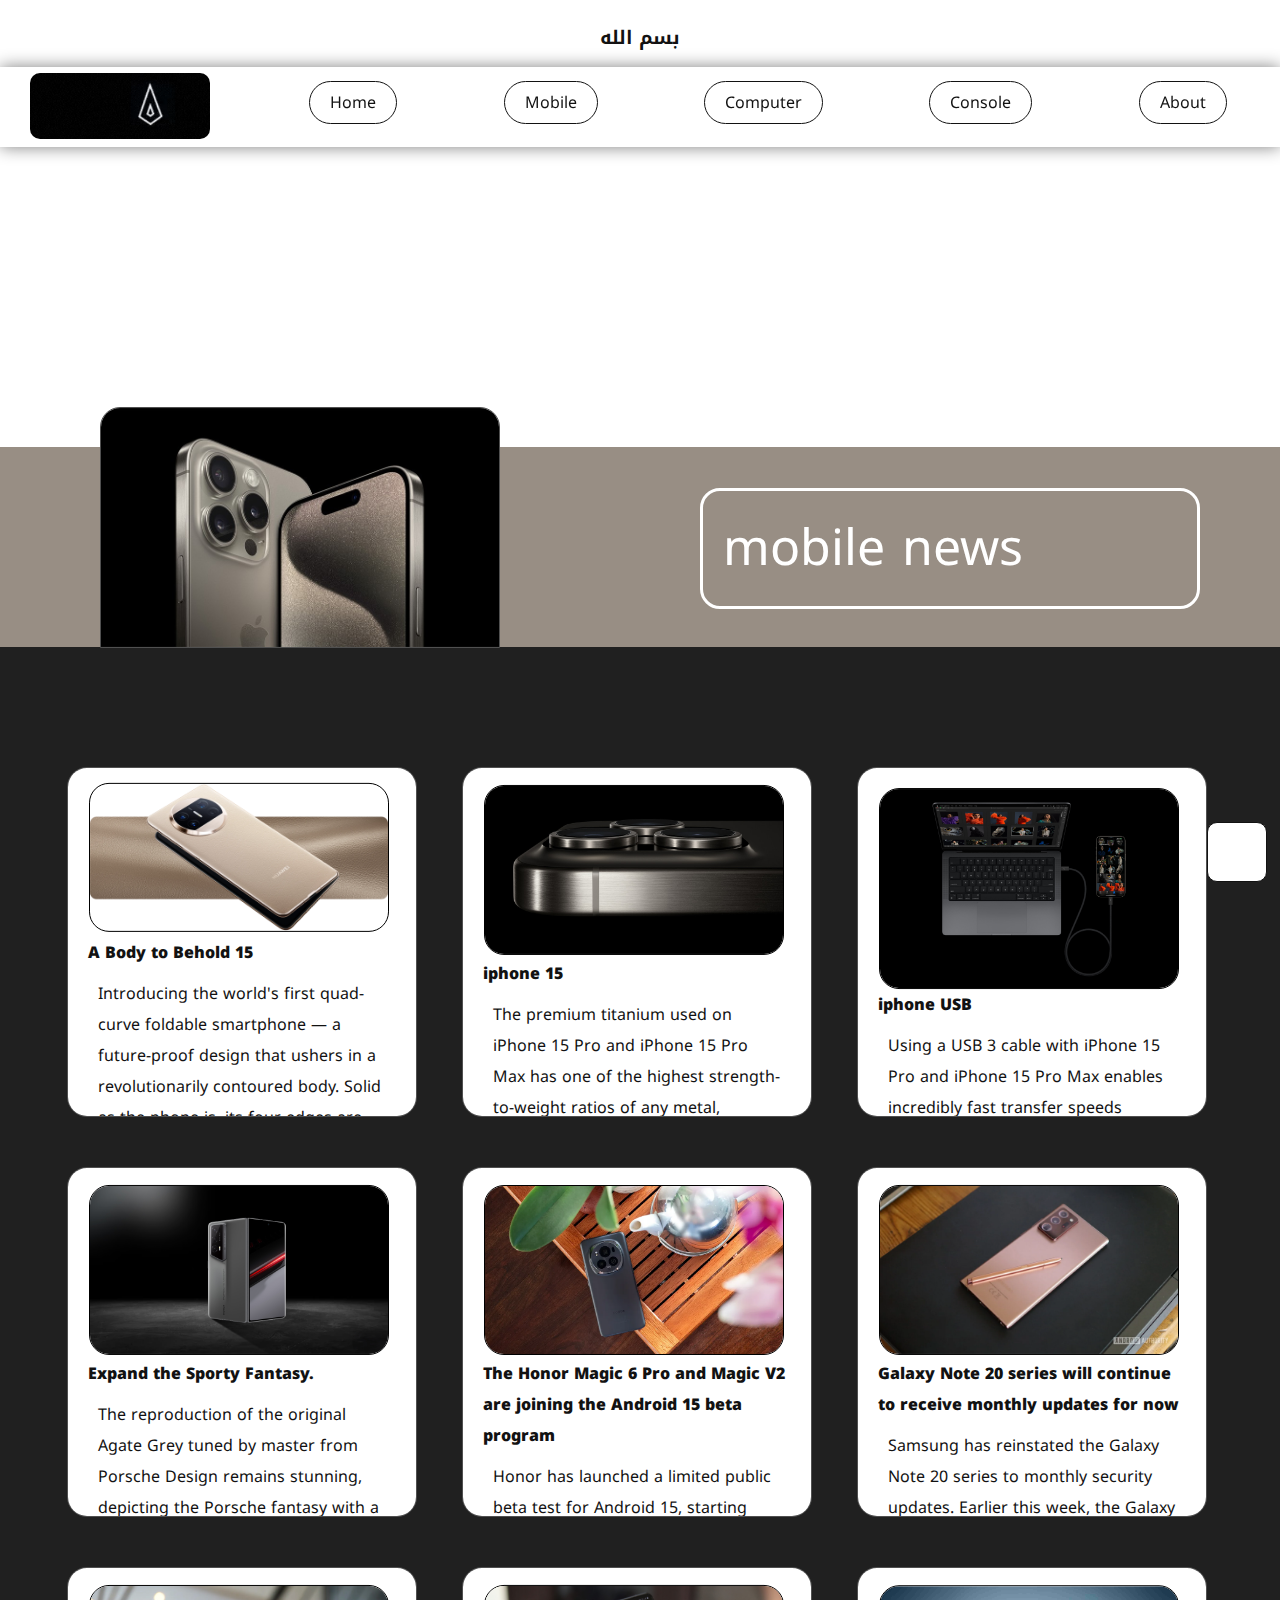
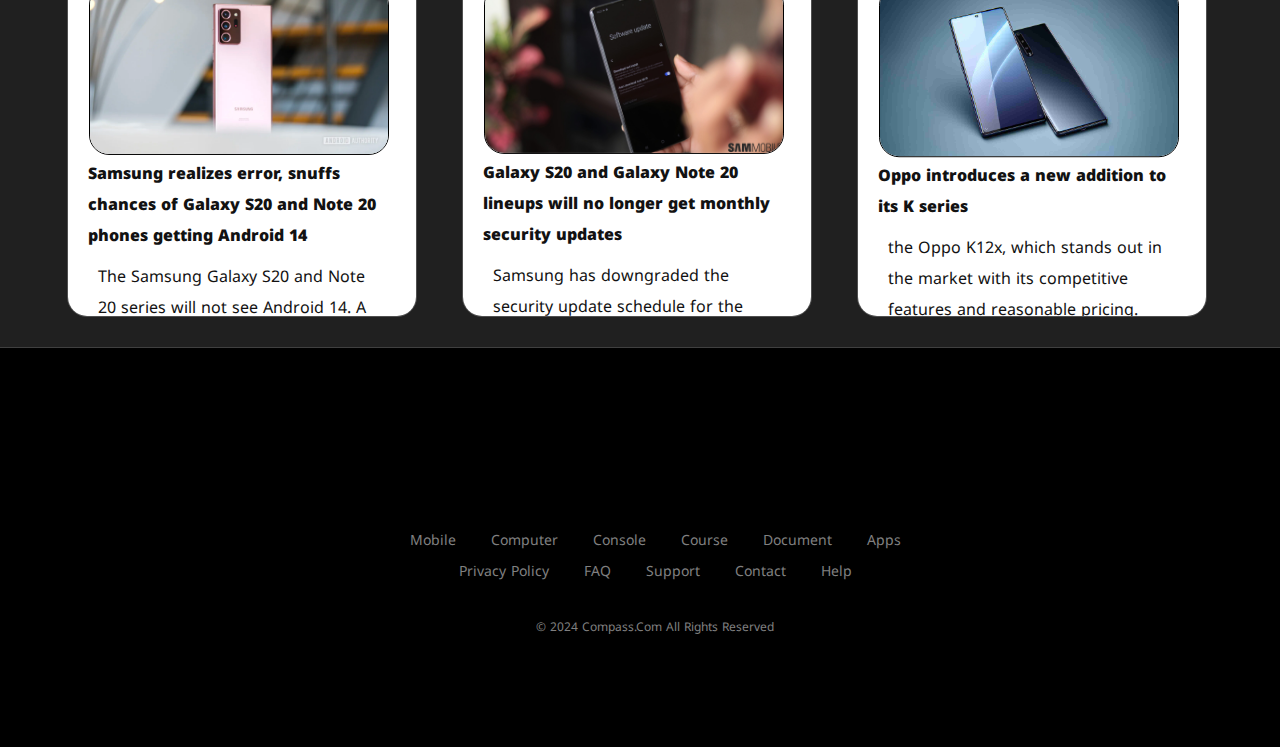
<file: mobile.html>
<!DOCTYPE html>
<html lang="en">

<head>
    <!--basic-->
    <meta charset="UTF-8">
    <!--responsive-->
    <meta name="viewport" content="width=device-width, initial-scale=1.0">
    <!--css link-->
    <link rel="stylesheet" type="text/css" href="css/style.css">
    <!--style for all-->
    <link rel="stylesheet" type="text/css" href="css/380.css">
    <!--responsive size-->
    <link rel="stylesheet" type="text/css" href="css/770.css">
    <!--responsive size-->
    <link rel="stylesheet" type="text/css" href="css/1200.css">
    <!--responsive size-->


    <!--font-->
    <link rel="stylesheet" href="font/Speda.ttf">
    <!--kurdish-->
    <link rel="stylesheet" href="font/Speda.woff">
    <!--kurdish-->

    <link rel="preconnect" href="https://fonts.googleapis.com">
    <!--english-->
    <link rel="preconnect" href="https://fonts.gstatic.com" crossorigin>
    <link
        href="https://fonts.googleapis.com/css2?family=Noto+Kufi+Arabic:wght@400;700&family=Roboto:ital,wght@0,100;0,300;0,400;0,500;0,700;0,900;1,100;1,300;1,400;1,500;1,700;1,900&display=swap"
        rel="stylesheet">
    <!--english-->
    <link rel="preconnect" href="https://fonts.googleapis.com">
    <link rel="preconnect" href="https://fonts.gstatic.com" crossorigin>
    <link
        href="https://fonts.googleapis.com/css2?family=Noto+Kufi+Arabic:wght@100..900&family=Roboto:ital,wght@0,100;0,300;0,400;0,500;0,700;0,900;1,100;1,300;1,400;1,500;1,700;1,900&display=swap"
        rel="stylesheet">
    <!--arabic-->

    <!--icon-->
    <link rel="stylesheet" href="https://cdnjs.cloudflare.com/ajax/libs/font-awesome/6.5.1/css/all.min.css"
        integrity="sha512-DTOQO9RWCH3ppGqcWaEA1BIZOC6xxalwEsw9c2QQeAIftl+Vegovlnee1c9QX4TctnWMn13TZye+giMm8e2LwA=="
        crossorigin="anonymous" referrerpolicy="no-referrer" />

    <!--title-->
    <link rel="icon" type="image/png" href="image/favicon.png">
    <title>compass</title>




</head>

<body class="dark-mode">
    <!-----head----->
    <h3 class="zkr">بسم الله</h3>
    <br>

    <div>
        <button id="mode-toggle"><i class="fa-solid fa-moon"></i></button>
    </div>

    <!--------------------nav-------------------->
    <div class="nav">
        <div class="div-nav-video">
            <a  href="index.html"><video title="back to home" class="nav-video" src="video/compass.m4a" autoplay="autoplay" loop muted></video></a>
        </div>
        <div class="nav-button">
            <ul class="nav-ul">
                <li class="nav-li" ><a class="nav-a" href="index.html"><i class="fas fa-home"></i> home</a></li>
                <li class="nav-li" ><a class="nav-a" href="mobile.html"><i class="fas fa-mobile"></i> mobile</a></li>
                <li class="nav-li" ><a class="nav-a" href="computer.html"><i class="fas fa-computer"></i> computer</a></li>
                <li class="nav-li" ><a class="nav-a" href="console.html"><i class="fas fa-gamepad"></i> console</a></li>
                <!----
                <li class="nav-li" ><a class="nav-a" href="#"><i class="fa-brands fa-youtube"></i> course</a></li>
                <li class="nav-li" ><a class="nav-a" href="#"><i class="fa fa-file"></i> document</a></li>
                <li class="nav-li" ><a class="nav-a" href="#"><i class="fa fa-box"></i> apps</a></li>
                -->
                <li class="nav-li" ><a class="nav-a" href="about.html"><i class="fas fa-circle-info"></i> about</a></li>
            </ul>
        </div>
        <div class="button-menu"><i id="menuicon" class="fa-solid fa-bars"></i>
        <div class="button-list">
            <ul class="button-list-ul">
                <li class="button-list-li"><a href="index.html"><i class="fas fa-home"></i> home</a></li>
                <li class="button-list-li"><a href="mobile.html"><i class="fas fa-mobile"></i> mobile</a></li>
                <li class="button-list-li"><a href="computer.html"><i class="fas fa-computer"></i> computer</a></li>
                <li class="button-list-li"><a href="console.html"><i class="fas fa-gamepad"></i> console</a></li>
                <!----
                <li class="button-list-li"><a href="#"><i class="fa-brands fa-youtube"></i> course</a></li>
                <li class="button-list-li"><a href="#"><i class="fa fa-file"></i> document</a></li>
                <li class="button-list-li"><a href="#"><i class="fa fa-box"></i> apps</a></li>
                -->
                <li class="button-list-li"><a href="about.html"><i class="fas fa-circle-info"></i> about</a></li>
            </ul>
        </div>
        </div>
    </div><!--nav-->







    <div class="empty"></div>
    </div>
    <div class="mobile-line">
            <img class="mobile-line-img" src="image/iphone15pro.jpg" alt="">
            <p class="mobile-line-p">mobile news</p>
    </div>

    <div class="all-card">
        <form action="html/index.html"><div class="card">
            <img src="image/heta-x3.webp" alt="">
            <p class="card-head">A Body to Behold 15</p>
            <p class="card-p">Introducing the world's first quad-curve foldable smartphone — a future-proof design that ushers in a revolutionarily contoured body. Solid as the phone is, its four edges are softly rounded for handling comfort, bolstering an exquisite sensation that lingers with time.</p>
            <i class="fa-solid fa-heart"></i>
        </div></form>

        <form action="html/index.html"><div class="card">
            <img src="image/iPhone15Procamerasystem.jpg" alt="">
            <p class="card-head">iphone 15</p>
            <p class="card-p">The premium titanium used on iPhone 15 Pro and iPhone 15 Pro Max has one of the highest strength-to-weight ratios of any metal, making them Apple’s lightest Pro lineup ever.</p>
            <i class="fa-solid fa-heart"></i>
        </div></form>
        <form action="html/index.html"><div class="card">
            <img src="image/icomputer.jpg" alt="">
            <p class="card-head">iphone USB</p>
            <p class="card-p">Using a USB 3 cable with iPhone 15 Pro and iPhone 15 Pro Max enables incredibly fast transfer speeds</p>
            <i class="fa-solid fa-heart"></i>
        </div></form>
        <form action="html/index.html"><div class="card">
            <img src="image/honner.jpg" alt="">
            <p class="card-head"> Expand the Sporty Fantasy.</p>
            <p class="card-p">The reproduction of the original Agate Grey tuned by master from Porsche Design remains stunning, depicting the Porsche fantasy with a metallic touch.</p>
            <i class="fa-solid fa-heart"></i>
        </div></form>
        <form action="html/index.html"><div class="card">
            <img src="image/magic-6.webp" alt="">
            <p class="card-head">The Honor Magic 6 Pro and Magic V2 are joining the Android 15 beta program</p>
            <p class="card-p">Honor has launched a limited public beta test for Android 15, starting with the Magic 6 Pro and Magic V2.
                This release coincides with Google's second Android 15 beta for Pixel phones, and Honor is one of the manufacturers participating.
                Unlike the Pixel phones, the Honor devices are currently receiving the first beta version of Android 15, not the second.!</p>
            <i class="fa-solid fa-heart"></i>
        </div></form>
        <form action="html/index.html"><div class="card">
            <img src="image/Galaxy-Note-20.webp" alt="">
            <p class="card-head">Galaxy Note 20 series will continue to receive monthly updates for now</p>
            <p class="card-p">Samsung has reinstated the Galaxy Note 20 series to monthly security updates.
                Earlier this week, the Galaxy S20 series and Note 20 series were demoted to quarterly security updates.
                The Galaxy S20 FE will also continue receiving monthly security updates.</p>
            <i class="fa-solid fa-heart"></i>
        </div></form>
        <form action="html/index.html"><div class="card">
            <img src="image/Samsung-Galaxy-Note-20-Ultra22222.webp" alt="">
            <p class="card-head">Samsung realizes error, snuffs chances of Galaxy S20 and Note 20 phones getting Android 14</p>
            <p class="card-p">The Samsung Galaxy S20 and Note 20 series will not see Android 14.
                A rumor started from a Samsung support page suggested these phones might get One UI 6, even though they weren’t scheduled to.
                Samsung has quietly amended the support page to remove this erroneous information.
                Earlier this week, fans still holding on to Galaxy S20 or Galaxy Note 20 phones were excited when Samsung published a support page about new camera features in One UI 6, based on Android 14. In the footnotes of that page, Samsung referenced the 2020 flagship phones, heavily suggesting they would see Android 14. This was curious because previous info suggested those phones would stay on Android 13 permanently.</p>
            <i class="fa-solid fa-heart"></i>
        </div></form>
        <form action="html/index.html"><div class="card">
            <img src="image/galaxy-s20-softwarejpg.jpg" alt="">
            <p class="card-head">Galaxy S20 and Galaxy Note 20 lineups will no longer get monthly security updates</p>
            <p class="card-p">Samsung has downgraded the security update schedule for the Galaxy S20 series and the Galaxy Note 20 lineup from monthly to quarterly, as revealed by the company's April 2024 security patch bulletin that was published earlier today.

                All Galaxy S20 models–the Galaxy S20, S20+, S20 Ultra, and S20 FE–will now get security updates once every three months. The same applies to the Galaxy Note 20 and Galaxy Note 20 Ultra.</p>
            <i class="fa-solid fa-heart"></i>
        </div></form>
        <form action="html/index.html"><div class="card">
            <img src="image/compressed.png" alt="">
            <p class="card-head">Oppo introduces a new addition to its K series</p>
            <p class="card-p">the Oppo K12x, which stands out in the market with its competitive features and reasonable pricing. Sporting a sleek design, the device comes in two color variants: a deep green and a silvery grey shade. What follows is a detailed look at the phone’s specifics.

                Oppo K12x Boasts Impressive Display and Hardware Specifications
                The latest offering from Oppo features a 6.67-inch flat AMOLED screen which is housed within a slim 8.1 mm body. The display shines in full FHD+ clarity and offers the flexibility of a 120Hz and 60Hz refresh rate for smooth visuals. With internal storage options of either 256GB or 512GB, the Oppo K12x is powered by the Snapdragon 695 5G processor, manufactured with TSMC’s 6nm precision.</p>
            <i class="fa-solid fa-heart"></i>
        </div></form>


    </div>













    <!--------------------end-------------------->
    <div class="end">
        <div class="end-social-media">
            <a href="https://web.facebook.com/profile.html?id=61557704457900"><i class="fa-brands fa-facebook"></i></a>
            <a href="https://www.instagram.com/compass.ku?utm_source=ig_web_button_share_sheet&igsh=ZDNlZDc0MzIxNw=="><i class="fa-brands fa-instagram"></i></a>
            <a href="https://youtube.com/@Compass-198?si=LQOdV12MTcgjbO6C"><i class="fa-brands fa-youtube"></i></a>
            <a href="https://discord.gg/sh6wAwhsad"><i class="fa-brands fa-discord"></i></a>
            <a href="https://t.me/compass198"><i class="fa-brands fa-telegram"></i></a>
        </div>
        <div class="end-nav">
            <a class="end-nav-a" href="mobile.html">mobile</a>
            <a class="end-nav-a" href="computer.html">computer</a>
            <a class="end-nav-a" href="console.html">console</a>
            <a class="end-nav-a" href="course.html">course</a>
            <a class="end-nav-a" href="document.html">document</a>
            <a class="end-nav-a" href="app.html">apps</a>
            <br>
            <a class="end-nav-a" href="html-end/privacy.policy.html">privacy policy</a>
            <a class="end-nav-a" href="html-end/FAQ.html">FAQ</a>
            <a class="end-nav-a" href="html-end/support.html">support</a>
            <a class="end-nav-a" href="html-end/contact.html">contact</a>
            <a class="end-nav-a" href="html-end/help.html">help</a>
        
            <br>
            <p>© 2024 compass.com All Rights Reserved</p>
        </div>
    </div><!--end-->     




    <!--------------------javascript-------------------->
    <script src="javascript/app.js"></script>

</body>
</html>
</file>
<file: css/style.css>
/*----------font----------*/
@import url('https://fonts.googleapis.com/css2?family=Noto+Kufi+Arabic:wght@400;700&family=Roboto:ital,wght@0,100;0,300;0,400;0,500;0,700;0,900;1,100;1,300;1,400;1,500;1,700;1,900&display=swap');

/*----------all----------*/
* {
    padding: 0;
    margin: 0;
    box-sizing: border-box;
    font-family: 'Noto Kufi Arabic', sans-serif;
    
}
::selection{
    color: whitesmoke;
    background-color: #ba61f5;
}
:root {
    --clr-light: #ffffff; /* Light mode background color */
    --clr-dark: #000000; /* Light mode text color */
}

body {
    
    background-color: var(--clr-dark);
    color: var(--clr-light);
}

/* Dark mode styles */
.dark-mode {
    --clr-dark: #ffffff; /* Dark mode text color */
    --clr-light: #121212; /* Dark mode background color */
}



#mode-toggle{
    width: 60px;
    height: 60px;
    padding: 0px;
    border: none;
    background-color: var(--clr-dark);
    border: var(--clr-light) solid 1px;
    border-radius: 10px;
    cursor: pointer;
    color: inherit;
    font-size: 30px;
    position: fixed;
    bottom: 2%;
    right: 1%;
    z-index: 200;
}

/*----------head----------*/
.zkr {
    top: 20px;
    text-align: center;
    position: relative;
}

/*--------------------nav--------------------*/
.nav {
    top: 0px;
    width: 100%;
    height: 80px;
    z-index: 200;
    display: flex;
    position: sticky;
    background-color:var(--clr-dark);
    box-shadow: 0px 0px 16px 0px #808080;
}

.div-nav-video {
    width: 20%;
    height: 80px;
}

.nav-video {
    width: 180px;
    border-radius: 10px;
    margin: 6px 30px 7px;
    
}

.nav-button {
    width: 80%;
    height: 80px;

}

.nav-ul {
    width: 100%;
    height: 80px;
    float: right;
    display: flex;
}

.nav-li {
    margin: 20px auto 20px;
    list-style: none;
}

.nav-a {
    color: var(--clr-light);
    font-size: 16px;
    border-radius: 50px;
    padding: 5px 20px 5px;
    text-decoration: none;
    text-transform: capitalize;
    border: var(--clr-light) solid 1px;
    transition: 0.5s;

}

.nav-a:hover {
    color: var(--clr-dark);
    transition: 0.5s;
    border: var(--clr-light) solid 1px;
    background-color: var(--clr-light);
}
.reklam{
    width: 300px;
    height: 75px;
    position: sticky;
    right: 20px;
    padding: 10px;
    z-index: 99;
    left: 1%;
    bottom: 0;
    background-color: var(--clr-light);
    border: var(--clr-light) solid 1px;
    border-radius: 10px 10px 0px 0px;

}
.reklam p{
    color: var(--clr-dark);
    font-size: 15px;
    text-align: center;

}
.reklam a{
    color: #bb00ff;
}
/*--------------------welcome--------------------*/

.welcome{
    width: 100%;
    height: 500px;
    background-color: var(--clr-dark);
}
.welcome-to{
    top: 200px;
    right: 300px;
    position: relative;
    text-align: center;
    font-size: 30px;
    font-weight: 900;
    transition: 0.5s;
    text-transform: uppercase;
    font-family: 'Gill Sans', 'Gill Sans MT', Calibri, 'Trebuchet MS', sans-serif;

}
.welcome-compass{
    top: 200px;
    right: 100px;
    position: relative;
    text-align: center;
    color: #ffffff;
    font-size: 80px;
    font-weight: 1000;
    transition: 0.5s;
    text-transform: uppercase;
    -webkit-text-stroke: #000000 3px;
    font-family: 'Gill Sans', 'Gill Sans MT', Calibri, 'Trebuchet MS', sans-serif;
}
.welcome-compass:hover{
    font-size: 90px;
    transition: 0.5s;
    -webkit-text-stroke: #1877f2 3px;
}
.welcome-img{
    top: 170px;
    left: 70%;
    transform: translate(-50%,-50%);
    width: 200px;
    margin: 0 auto;
    cursor: no-drop;
    transition: 0.5s;
    text-align: center;
    position: relative;
    border-radius: 100px;  
    border: #000000 solid 5px;
}
.welcome-img:hover{
    cursor: no-drop;
    filter: blur(5px);
}
.welcome-line{
    width: 100%;
    height: 10px;
    background-color: var(--clr-light);
}
.welcome-section2{
    width: 100%;
    padding-top: 100px;
}


/* ----------search----------
.search {
    top: 20px;
    left: 50%;
    width: 40%;
    padding: 5px;
    position: relative;
    border-radius: 100px;
    border: #000000 solid 1px;
    background-color: #ffffff;
    transform: translate(-50%,-50%);
    transition: 0.5s;
    display: flex;
    z-index: 3;
    justify-content: space-between;

}

.search:hover {
    z-index:10;
    width: 50%;
    left: 50%;
    transition: 0.5s;
    transform: translate(-50%,-50%);
}

.search-input,
.search-input:active {
    width: 80px;
    margin-left: 20px;
    border: none;
    outline: none;
    background-color: #ffffff;
    transition: 0.5s;
}

.search-button {
    width: 40px;
    margin-top: 3px;
    margin-right: 15px;
    border: none;
    background-color: #ffffff;
    transition: 0.5s;
} */


/*--------------------mobile section--------------------*/

.mobile-section {
    width: 100%;
    height: 600px;
    background-color: var(--clr-dark);

}

.mobile-section-line {
    width: 100%;
    height: 200px;
    background-color: #bb00ff;
}

.mobile-section-img {
    bottom: 53px;
    left: 100px;
    width: 450px;
    position: relative;
    transition: 0.5s;
}

.mobile-section-img:hover {
    bottom: 70px;
    left: 80px;
    width: 500px;
    transition: 0.5s;
}

.mobile-section-head {
    padding: 5px 30px 5px;
    left: 500px;
    bottom: 350px;
    width: 700px;
    font-size: 40px;
    color: #ffffff;
    position: relative;
    text-transform: uppercase;
    border: #ffffff solid 2px;
    border-radius: 10px;
}

.mobile-section-text {
    top: 50px;
    left: 520px;
    width: 700px;
    height: 200px;
    position: relative;
}
.mobile-section-li {
    color: var(--clr-light);
    font-size: 12px;
}
.mobile-section-button{
    padding: 5px;
    color: var(--clr-light);
    background-color: var(--clr-dark);
    border: #bb00ff solid 2px;
    border-radius: 10px;
    transition: 0.5s;
    
}

.mobile-section-button:hover{
    color: var(--clr-dark);
    background-color: #bb00ff;
    transition: 0.5s;
    position: relative;
    transform: scale(0.9);

}
.mobile-section-a{
    text-decoration: none;
    color: var(--clr-light);
    padding: 30px;
}
.mobile-section-a:hover{
    color: #ffffff;
}

/*--------------------computer--------------------*/
.computer-section {
    width: 100%;
    height: 600px;
    background-color: var(--clr-dark);

}

.computer-section-line {
    width: 100%;
    height: 200px;
    background-color: #ffc60a;
}

.computer-section-img {
    bottom: 80px;
    left: 0px;
    width: 450px;
    position: relative;
    transition: 0.5s;
}

.computer-section-img:hover {
    bottom: 100px;
    left: 0px;
    width: 500px;
    transition: 0.5s;
}

.computer-section-head {
    padding: 5px 30px 5px;
    left: 500px;
    bottom: 410px;
    width: 700px;
    font-size: 40px;
    color: #ffffff;
    position: relative;
    text-transform: uppercase;
    border: #ffffff solid 2px;
    border-radius: 10px;
}

.computer-section-text {
    top: 50px;
    left: 520px;
    width: 700px;
    height: 200px;
    position: relative;
}
.computer-section-li {
    color: var(--clr-light);
    font-size: 12px;
}
.computer-section-button{
    color: var(--clr-light);
    background-color: var(--clr-dark);
    padding: 5px;
    border: #ffc60a solid 2px;
    border-radius: 10px;
    transition: 0.5s;
}

.computer-section-button:hover{
    color: var(--clr-dark);
    background-color: #ffc60a;
    transition: 0.5s;
    position: relative;
    transform: scale(0.9);

}
.computer-section-a{
    text-decoration: none;
    color: var(--clr-light);
    padding: 30px;
}
.computer-section-a:hover{
    color: #ffffff;
}
/*--------------------console--------------------*/
.console-section {
    width: 100%;
    height: 600px;
    background-color: var(--clr-dark);

}

.console-section-line {
    width: 100%;
    height: 200px;
    background-color: #1877f2;
}

.console-section-img {
    bottom: 80px;
    left: 10px;
    width: 450px;
    position: relative;
    transition: 0.5s;
}

.console-section-img:hover {
    bottom: 110px;
    left: 0px;
    width: 500px;
    transition: 0.5s;
}

.console-section-head {
    padding: 5px 30px 5px;
    left: 500px;
    bottom: 410px;
    width: 700px;
    font-size: 40px;
    color: #ffffff;
    position: relative;
    text-transform: uppercase;
    border: #ffffff solid 2px;
    border-radius: 10px;
}

.console-section-text {
    top: 50px;
    left: 520px;
    width: 700px;
    height: 200px;
    position: relative;
}
.console-section-li {
    color: var(--clr-light);
    font-size: 12px;
}
.console-section-button{
    color: var(--clr-light);
    background-color: var(--clr-dark);
    padding: 5px;
    border: #1877f2 solid 2px;
    border-radius: 10px;
    transition: 0.5s;
}

.console-section-button:hover{
    color: var(--clr-dark);
    background-color: #1877f2;
    transition: 0.5s;
    position: relative;
    transform: scale(0.9);

}
.console-section-a{
    text-decoration: none;
    color: var(--clr-light);
    padding: 30px;
}
.console-section-a:hover{
    color: #ffffff;
}
/*--------------------course--------------------
.course-section {
    width: 100%;
    height: 600px;
    background-color: #000000;

}

.course-section-line {
    width: 100%;
    height: 200px;
    background-color: #ff0000;
}

.course-section-img {
    bottom: 53px;
    left: 0px;
    width: 450px;
    position: relative;
    transition: 0.5s;
}

.course-section-img:hover {
    bottom: 100px;
    left: 0px;
    width: 500px;
    transition: 0.5s;
}

.course-section-head {
    padding: 5px 30px 5px;
    left: 500px;
    bottom: 410px;
    width: 700px;
    font-size: 40px;
    color: #ffffff;
    position: relative;
    text-transform: uppercase;
    border: #ffffff solid 2px;
    border-radius: 10px;
}

.course-section-text {
    top: 50px;
    left: 520px;
    width: 700px;
    height: 200px;
    position: relative;
}
.course-section-li {
    color: #ffffff;
    font-size: 12px;
}
.course-section-button{
    color: #ffffff;
    background-color: #000000;
    padding: 5px 30px 5px;
    border: #ff0000 solid 2px;
    border-radius: 10px;
    transition: 0.5s;
}

.course-section-button:hover{
    background-color: #ff0000;
    transition: 0.5s;
    position: relative;
    bottom: 3px;

} */
/*--------------------document--------------------
.document-section {
    width: 100%;
    height: 600px;
    background-color: #000000;

}

.document-section-line {
    width: 100%;
    height: 200px;
    background-color: #00db00;
}

.document-section-img {
    bottom: 100px;
    left: 0px;
    width: 450px;
    position: relative;
    transition: 0.5s;
}

.document-section-img:hover {
    bottom: 150px;
    left: 0px;
    width: 500px;
    transition: 0.5s;
}

.document-section-head {
    padding: 5px 30px 5px;
    left: 500px;
    bottom: 410px;
    width: 700px;
    font-size: 40px;
    color: #ffffff;
    position: relative;
    text-transform: uppercase;
    border: #ffffff solid 2px;
    border-radius: 10px;
}

.document-section-text {
    top: 50px;
    left: 520px;
    width: 700px;
    height: 200px;
    position: relative;
}
.document-section-li {
    color: #ffffff;
    font-size: 12px;
}
.document-section-button{
    color: #ffffff;
    background-color: #000000;
    padding: 5px 30px 5px;
    border: #00db00 solid 2px;
    border-radius: 10px;
    transition: 0.5s;
}

.document-section-button:hover{
    background-color: #00db00;
    transition: 0.5s;
    position: relative;
    bottom: 3px;

}*/
/*--------------------apps--------------------
.apps-section {
    width: 100%;
    height: 600px;
    background-color: #000000;

}

.apps-section-line {
    width: 100%;
    height: 200px;
    background-color: #ff08ff;
}

.apps-section-img {
    bottom: 50px;
    left: 70px;
    width: 300px;
    position: relative;
    transition: 0.5s;
}

.apps-section-img:hover {
    bottom: 100px;
    left: 80px;
    width: 350px;
    transition: 0.5s;
}

.apps-section-head {
    padding: 5px 30px 5px;
    left: 500px;
    bottom: 260px;
    width: 700px;
    font-size: 40px;
    color: #ffffff;
    position: relative;
    text-transform: uppercase;
    border: #ffffff solid 2px;
    border-radius: 10px;
}

.apps-section-text {
    top: 50px;
    left: 520px;
    width: 700px;
    height: 200px;
    position: relative;
}
.apps-section-li {
    color: #ffffff;
    font-size: 12px;
}
.apps-section-button{
    color: #ffffff;
    background-color: #000000;
    padding: 5px 30px 5px;
    border: #ff08ff solid 2px;
    border-radius: 10px;
    transition: 0.5s;
}

.apps-section-button:hover{
    background-color: #ff08ff;
    transition: 0.5s;
    position: relative;
    bottom: 3px;

}*/

/*----------live----------*/
.live-p{
    text-align: center;
    text-transform: uppercase;
    color: red;
    font-weight: 900;
    padding: 30px;
    font-size: 40px;
}
.live iframe{
    position: relative;
    transform: translate(0%,0%);
    top: 0;
    left: 5%;
    width: 90%;
    height: 300px;

}
/*----------post----------*/

.post {
    width: auto;
    max-width: 700px;
    margin: 20px 8px 20px;
    height: 400px;
    padding: 30px;
    text-align: center;
    border-radius: 10px;
    display: inline-block;
    border: #cacaca solid 2px;
    background-color: var(--clr-dark);
    transition: 0.5s;
    position: relative;

}

.post:hover {
    z-index: 1;
    position: relative;
    border: #1877f2 solid 2px;
    transition: 0.5s ease-in-out;
}

.post h1 {
    text-transform: uppercase;
}

.post p {
    width: auto;
    max-width: 330px;
    color: #808080;
}

.post a {
    color: var(--clr-dark);
    border-radius: 50px;
    text-decoration: none;
    padding: 5px 50px 5px;
    background-color: var(--clr-light);
}

.post a:hover {
    background-color: #1877f2;
    transition: 0.7s;
    color: #ffffff;
}
/*--------------------mobile page--------------------*/
.empty{
    width: 100%;
    height: 300px;
}
.mobile-line{
    width: 100%;
    height: 200px;
    background-color: #988e84;
}

.mobile-line-img{
    width: 400px;
    position: relative;
    left: 100px;
    bottom: 40px;
    border-radius: 20px 20px 0px 0px ;
    border: #505050 solid 1px;

}
.mobile-line-p{
    width: 500px;
    padding: 10px 20px;
    border-radius: 20px;
    border: 3px solid #ffffff;
    color: #ffffff;
    position: relative;
    font-size: 50px;
    left: 700px;
    bottom: 210px;
}
/*--------------------computer page--------------------*/
.computer-line{
    width: 100%;
    height: 200px;
    background-color: #4f5d68;
}
/*--------------------computer page--------------------*/
.console-line{
    width: 100%;
    height: 200px;
    background-color: #2c8597;
}
/*--------------------card--------------------*/
.all-card{
    width: 100%;
    height: auto;
    padding-top: 100px;
    background-color: #202020;
}
.all-card form{
    display: inline-block;
}
.card{
    width: 350px;
    max-width: 350px;
    margin: 20px;
    height: 350px;
    border-radius: 20px;
    transform: translate(0%,0%);
    left: 12%;
    position: relative;
    border: #505050 solid 1px;
    background-color: var(--clr-dark);
    display: inline-block;
    overflow: scroll;
    overflow-x: hidden;

}
::-webkit-scrollbar{
    display: none;
}

.card img{
    position: relative;
    border: #000000 solid 1px;
    border-radius: 20px;
    transform: translate(7%,10%);
    width: 300px;
}
.card-head{
    margin: 10px 20px;
    font-weight: 900;
}
.card-p{
    margin: 0px 30px ;
    font-size: 16px;
    color: var(--clr-light);
}
.card i{
    position: relative;
    left: 270px;
    margin: 30px 10px 30px;
    color: #808080;
}
.card i:hover{
    color: var(--clr-light);
}
.card i:active{
    color: #000;
}


/*--------------------about page------------------*/
.about{
    padding: 50px;
}
.about-img-compass{
    display: inline-block;
    width: 200px;
    border: #000000 solid 5px;
    border-radius: 50%;
    position: relative;

    left: 50%;
    transform: translate(-50%,-0%);
}
.about-head{
    font-size: 30px;
    font-weight: 900;
    text-align: center;
    text-transform: capitalize;
}
.about-p{
    
    text-align: justify;
}
/*--------------------feedback--------------------*/

.feedback{
    display: block;
}
.feedback form{
    position: relative;
    left: 5%;
    width: 90%;
    height: 350px;
    background-color: var(--clr-dark);
    border: #505050 solid 1px;
    border-radius: 10px;
    margin-bottom: 20px;

}
.feedback input{
    top: 5%;
    left:20%;
    width: 60%;
    padding: 5px;
    outline: none;
    transition: 0.5s;
    border-radius: 5px;
    position: relative;
    margin: 0px 0px 5px;
    color: var(--clr-light);
    background-color: var(--clr-dark);
    border: var(--clr-light) solid 1px;
    
}
.feedback input:hover{
    border: #1877f2 solid 2px;
    transform: scale(0.95);
    transition: 0.5s;
}
textarea{
    top: 5%;
    width: 60%;
    height: 180px;
    border-radius: 5px;
    position: relative;
    left:20%;transition: 0.5s;
    border: var(--clr-light) solid 1px;

    background-color: var(--clr-dark);
}
textarea:hover{
    transform: scale(0.95);
    transition: 0.5s;
    outline: #1877f2 solid 2px;
}

/*--------------------end--------------------*/

.end{
    width: 100%;
     height: 400px;
    background-color: #000000;
    border-top: #404040 solid 0.5px;
}
.end-social-media{
    color: #ffffff;
    text-align: center;
    padding-top: 50px;
}
.end-social-media i{
    color: #ffffff;
    margin-left: 20px;
    font-size: 30px;
    transition: 0.5s;
    transition: 0.5s ease-in-out;
    padding: 10px 20px 10px;

}
.end-social-media i:hover{
    bottom: 5px;
    padding: 5px 40px 5px;
    position: static;
    color: #ffffff;
    border-radius: 100px;
    border: #ffffff solid 2px;
    transition: 0.5s ease-in-out;
}
.end-nav{
    padding-top: 70px;
    text-align: center;
}
.end-nav-a{
    color: #808080;
    text-decoration: none;
    text-transform: capitalize;
    margin-left: 30px;
    font-size: 14px;
    transition: 0.5s;

    
}
.end-nav-a:hover{
 color: #ffd500;
 
}
.end-nav p{
    color: #808080;
    text-transform: capitalize;
    padding-top: 30px;
    margin-left: 30px;
    font-size: 12px;
}
</file>
<file: css/380.css>
@media screen  and (max-width:440px){


    .welcome-compass:hover{
        font-size: 70px;
    }


    
}
</file>
<file: css/770.css>
@media screen  and (max-width:770px){

    /*-------------------------nav----------------------------*/
    .nav{
        width: 100%;
        justify-content: space-between;
    }
    .div-nav-button {
        width: 50%;
        height: 80px;
        display: none;
        
    }
    .div-nav-video{
        width: 50%;
        z-index: 100;
    }
    .nav-video{
        width: 180px;
        margin: 7px ;

    }
    .nav-ul{
        display: none;
    }
    .button-menu{
        width: 50px;
        height: 50px;
        margin: 15px;
        border-radius: 10px;
        background-color: #000000;
        color: #ffffff;
    }
    #menuicon{
        width: 100%;
        height: 100%;
        padding: 12px;
        font-size: 24px;
        transition: 0.2s;
        border-radius: 10px;
        color: #ffffff;
        border: #000000 solid 2px;
    }
    #menuicon:hover,
    #menuicon:active{
        display: block;
        padding: 12px;
        transition: 0.5s;
        border-radius: 10px;
        color: #000000;
        position: relative;
        border: #000000 solid 2px;
        background-color: #ffffff;
    }
    .button-menu:hover .button-list-ul{
        display: block;
    }
    .button-list-ul{
        display:none;
        left: 0px;
        top: 90px;
        width: 100%;
        height: auto;
        position: absolute;
        border: #000000 dotted 1.5px;
        background-color: #ffffff;
        
    }
    .button-list-li{
        padding: 10px ;
        margin-top: 10px;
        text-align: center;
        z-index: 1000;

    }
    .button-list-li a{
        margin: 0px;
        display: block;
        padding: 10px 50px;
        transition: 0.5s;
        color: #000000;
        border-radius: 100px;
        text-decoration: none;
        text-transform: capitalize;

    }
    .button-list-li a:hover{
        transition: 0.3s ;
        border-radius: 100px;
        color: #ffffff;
        background-color: #000000;

    }

    /*-------------------------search----------------------------*/

    .search-input{
        width: 70px;
    }
    .search-input:hover {
        width: 120px;
        transition: 0.5s;
    }
    .search-button{
        float: right;
    }

    /*-------------------------end----------------------------*/

    .end-social-media i{
        font-size: 20px;
        margin-left: 0px;
    }
    .end-nav-a{
        font-size: 10px;
        margin-left: 5px;
    }
    .end-nav p{
        font-size: 10px;
    }

}
</file>
<file: css/1200.css>
:root {
    --clr-light: #ffffff; /* Light mode background color */
    --clr-dark: #000000; /* Light mode text color */
}

body {
    
    background-color: var(--clr-dark);
    color: var(--clr-light);
}

/* Dark mode styles */
.dark-mode {
    --clr-dark: #ffffff; /* Dark mode text color */
    --clr-light: #121212; /* Dark mode background color */
}

/*-------------------------min 1024----------------------------*/

@media screen  and (min-width:1024px){
    .search-input{
        width: 320px;
    }
}
/*-------------------------min 1200----------------------------*/

@media screen and (min-width:1200px) {
    .div-nav-video{
        width: 20%;
    }
    .button-menu{
        display: none;
    }
    .button-menu-list{
        display: none;
    }
    .search-input{
        width: 400px;
    }

}

/*-------------------------max 1200----------------------------*/

@media screen  and (max-width:1200px){
    
    .nav{
        width: 100%;
        justify-content: space-between;
    }
    .div-nav-button {
        width: 50%;
        height: 80px;
        display: none;
        
    }
    .div-nav-video{
        width: 50%;
        z-index: 100;
    }
    .nav-video{
        width: 180px;
        margin: 7px ;

    }
    .nav-ul{
        display: none;
    }
    .button-menu{
        width: 50px;
        height: 50px;
        margin: 15px;
        border-radius: 10px;
        background-color: #000000;
        color: #ffffff;
    }
    #menuicon{
        width: 100%;
        height: 100%;
        padding: 12px;
        font-size: 24px;
        transition: 0.2s;
        border-radius: 10px;
        color: #ffffff;
        border: #000000 solid 2px;
    }
    #menuicon:hover,
    #menuicon:active {
        display: block;
        padding: 12px;
        transition: 0.5s;
        border-radius: 10px;
        color: #000000;
        position: relative;
        border: #000000 solid 2px;
        background-color: #ffffff;
    }
    .button-menu:hover .button-list-ul{
        display: block;
    }
    .button-list-ul{
        display:none;
        z-index: 5;
        left: 0px;
        top: 90px;
        width: 100%;
        height: auto;
        position: absolute;
        border: #000000 dotted 1.5px;
        background-color: #ffffff;
        
    }
    .button-list-li{
        padding: 10px ;
        margin-top: 10px;
        text-align: center;

    }
    .button-list-li a{
        margin: 0px;
        display: block;
        padding: 10px 50px;
        transition: 0.5s;
        color: #000000;
        border-radius: 100px;
        text-decoration: none;
        text-transform: capitalize;

    }
    .button-list-li a:hover{
        transition: 0.3s ;
        border-radius: 100px;
        color: #ffffff;
        background-color: #000000;

    }
/*-------------------------reklam----------------------------*/

    .reklam{
        width: 200px;
        height: 100px;
        position: sticky;
        right: 20px;
        padding: 10px;
        z-index: 99;
        left: 1%;
        bottom: 0;
        background-color: var(--clr-light);
        border: var(--clr-light) solid 1px;
        border-radius: 10px 10px 0px 0px;
    
    }
/*-------------------------welcome----------------------------*/

    .welcome-to{
        top: 40px;
        left: 0px;
        position: relative;
        text-align: center;
        font-size: 30px;
        font-weight: 900;
        text-transform: uppercase;
        font-family: 'Gill Sans', 'Gill Sans MT', Calibri, 'Trebuchet MS', sans-serif;
    
    }
    .welcome-compass{
        top: 50px;
        left: 0px;
        position: relative;
        text-align: center;
        color: #ffffff;
        font-size: 60px;
        font-weight: 1000;
        text-transform: uppercase;
        -webkit-text-stroke: #000000 3px;
        font-family: 'Gill Sans', 'Gill Sans MT', Calibri, 'Trebuchet MS', sans-serif;
    }
    .welcome-img{
        top: 170px;
        left: 50%;
        transform: translate(-50%,-50%);
        width: 200px;
        margin: 0 auto;
        position: relative;
        border: #000000 solid 5px;
        border-radius: 100px;  
    }

    /*-------------------------mobile section----------------------------*/

    .mobile-section,
    .computer-section,
    .console-section{
        width: 100%;
        height:auto;
        padding-bottom: 400px;
        background-color: var(--clr-dark);
    }
    
    .mobile-section-line,
    .computer-section-line,
    .console-section-line{
        width: 100%;
        height: 100px;
    }
    
    .mobile-section-img,
    .computer-section-img,
    .console-section-img {
        left: 50%;
        top: 100px;
        transform: translate(-50%,-50%);
        width: 350px;
        transition: 0.5s;
    }

    
    .mobile-section-img:hover,
    .computer-section-img:hover,
    .console-section-img:hover{
    left: 50%;
    top: 100px;
    transform: translate(-50%,-50%);
    width: 400px;
    transition: 0.5s;
    }
    
    .mobile-section-head{
        padding: 5px 30px 5px;
        left: 50%;
        bottom: 50px;
        transform: translate(-50%,-50%);
        width: 90%;
        margin: 0px;
        height: auto;
        font-size: 20px;
        color: var(--clr-light);
        position: relative;
        text-transform: uppercase;
        border: var(--clr-light) solid 2px;
        border-radius: 10px;
    }
    .computer-section-head{
        padding: 5px 30px 5px;
        left: 50%;
        bottom: 100px;
        transform: translate(-50%,-50%);
        width: 90%;
        margin: 0px;
        height: auto;
        font-size: 20px;
        color: var(--clr-light);
        position: relative;
        text-transform: uppercase;
        border: var(--clr-light) solid 2px;
        border-radius: 10px;
    }
    .console-section-head{
        padding: 5px 30px 5px;
        left: 50%;
        bottom: 100px;
        transform: translate(-50%,-50%);
        width: 90%;
        margin: 0px;
        height: auto;
        font-size: 20px;
        color: var(--clr-light);
        position: relative;
        text-transform: uppercase;
        border: var(--clr-light) solid 2px;
        border-radius: 10px;
    }
    
    .mobile-section-text,
    .computer-section-text,
    .console-section-text{

        top: 450px;
        left: 50%;
        width: 90%;
        transform: translate(-50%,-50%);
        height: auto;
        position: relative;
    }
    .mobile-section-li,
    .computer-section-li,
    .console-section-li{
        color: var(--clr-light);
        font-size: 12px;
    }
    .mobile-section-button{
        background-color: var(--clr-dark);
        padding: 5px 30px 5px;
        border: #c05ce0 solid 2px;
        border-radius: 10px;
        transition: 0.5s;
    }
    .computer-section-button{

        background-color: var(--clr-dark);
        padding: 5px 30px 5px;
        border: #ffc60a solid 2px;
        border-radius: 10px;
        transition: 0.5s;
    }
    .console-section-button{

        background-color: var(--clr-dark);
        padding: 5px 30px 5px;
        border: #1877f2 solid 2px;
        border-radius: 10px;
        transition: 0.5s;
    }
    
    .mobile-section-button:hover{
        color: var(--clr-dark);
        background-color: #c05ce0;
        transition: 0.5s;
        position: relative;

    }
    .computer-section-button:hover{
        color: var(--clr-dark);

        background-color: #ffc60a;
        transition: 0.5s;
        position: relative;

    }
    .console-section-button:hover{
        color: var(--clr-dark);
        background-color: #1877f2;
        transition: 0.5s;
        position: relative;

    }


    .mobile-section-a{
        text-decoration: none;
        color: var(--clr-light);
        padding: 30px;
    }
    .mobile-section-a:hover{
        color: var(--clr-dark);
    }
    .computer-section-a{
        text-decoration: none;
        color: var(--clr-light);
        padding: 30px;
    }
    .computer-section-a:hover{
        color: var(--clr-dark);
    }
    .console-section-a{
        text-decoration: none;
        color: var(--clr-light);
        padding: 30px;
    }
    .console-section-a:hover{
        color: var(--clr-dark);
    }

    /*--------------------mobile page--------------------*/

    .mobile-line{
        width: 100%;
        height: 140px;
        background-color: #988e84;
    }
    .mobile-line-img{
        left: 10%;
        bottom: 35px;
        width: 300px;
        position: relative;
        transform: translate(0%,0%);
        border-radius: 20px 20px 0px 0px ;
    }
    .mobile-line-p{
        position: relative;
        transform: translate(0%,0%);
        left: 5%;
        width: 90%;
        padding: 10px 20px;
        border-radius: 10px;
        border: 3px solid #ffffff;
        color: #ffffff;
        position: relative;
        font-size: 20px;
        bottom: 20px;
    }

    .card{
        width: 80%;
        margin: 20px;
        height: 350px;
        border-radius: 20px;
        transform: translate(0%,0%);
        left: 5%;
        position: relative;
        border: #505050 solid 1px;
        background-color: var(--clr-dark);
        display: inline-block;
        overflow: scroll;
        overflow-x: hidden;
    
    }
    .card img{
        position: relative;
        border: #000000 solid 1px;
        border-radius: 20px;
        transform: translate(0%,0%);
        width: 90%;
        top: 10px;
        left: 5%;
    }
    .card i{
        left: 240px;
    }

    
    /*--------------------computer page--------------------*/
    .computer-line{
        width: 100%;
        height: 145px;
        background-color: #4f5d68;
    }
            /*--------------------console page--------------------*/
        .console-line{
            width: 100%;
            height: 145px;
            background-color: #2c8597;
        }
}
</file>
